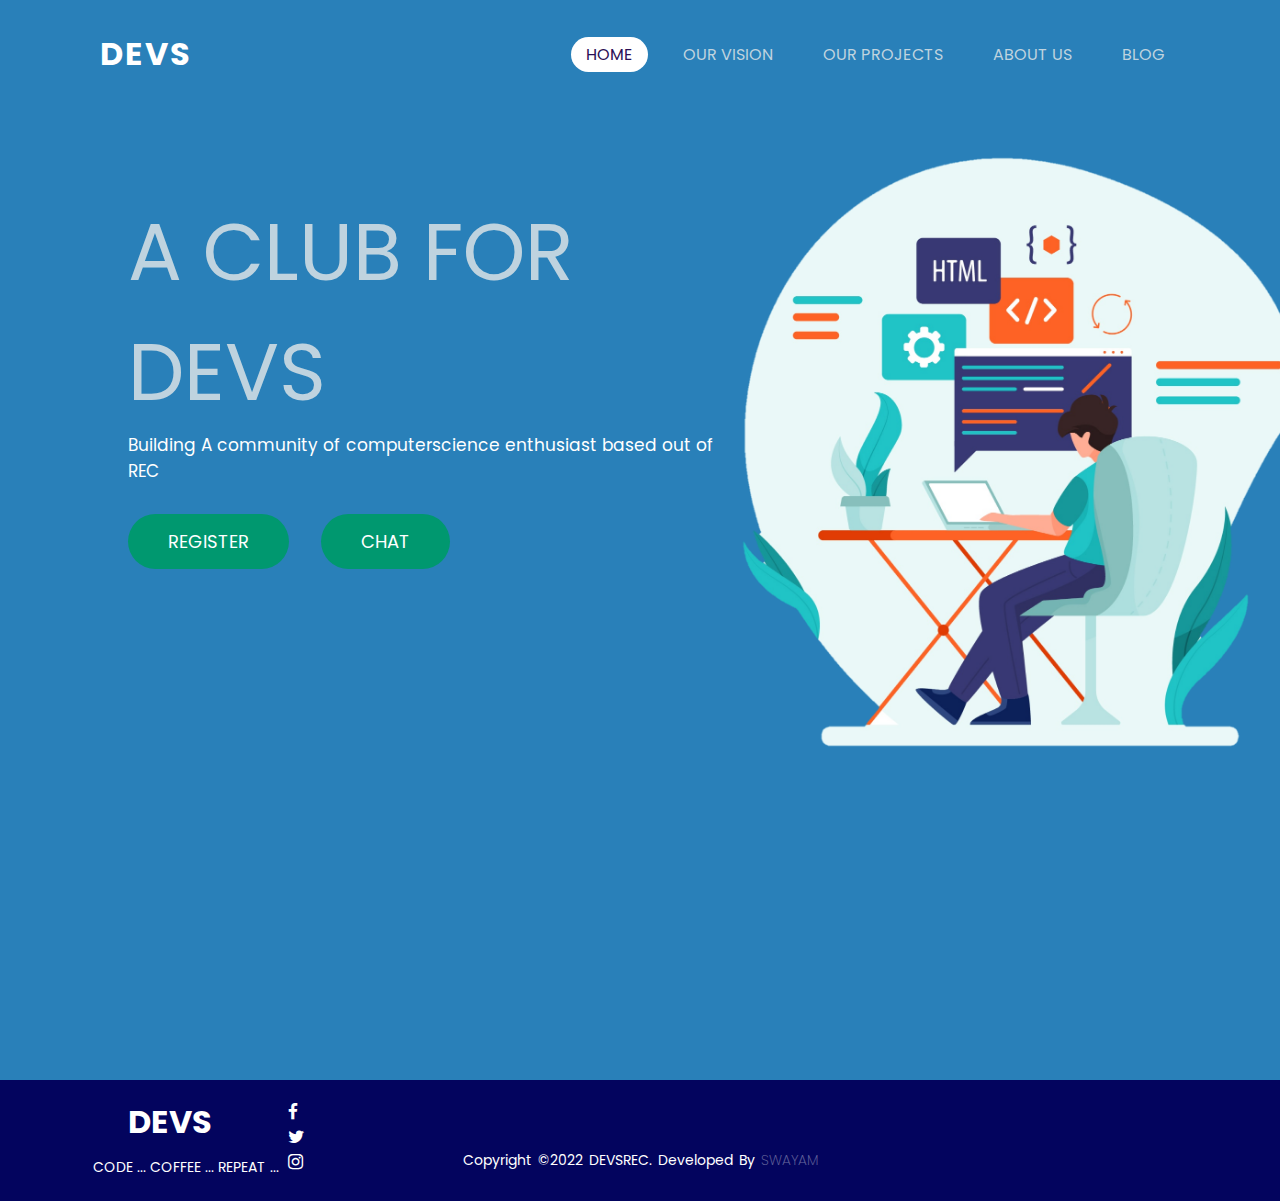
<file: index.html>
<!DOCTYPE html>
<html>
     <head>
         <title>DEVS REC</title>
      <link rel="stylesheet" type="text/css" href="style.css">
      <link rel="stylesheet" href="https://stackpath.bootstrapcdn.com/font-awesome/4.7.0/css/font-awesome.min.css">
     </head>

     <body>
            <header>
                <a href="#" class="logo">DEVS</a> 
                <ul>
                    <li><a href ="index.html" class="active">HOME</a></li>
                    <li><a href ="visionpage.html">OUR VISION</a></li>
                    <li><a href ="PROJECT.html">OUR PROJECTS</a></li>
                    <li><a href ="aboutus.html">ABOUT US</a></li>
                    <li><a href ="blog.html">BLOG</a></li>
                </ul>
            </header>
            <img src="home1.png" class="img">
            <div class="text-container">
                <h1>A CLUB FOR DEVS</h1>
                <p>Building A community of computerscience enthusiast based out of REC  </p>
                <a href="https://my.forms.app/form/628e410cbd94a175bb700c93">REGISTER</a>
                <a href="https://devschat-c2d01.web.app/" target="_blank" class="ch">CHAT</a>

            </div>
            <footer>
                <div class="footer-content">
                    
                    <h1>DEVS</h1>
                    <p>CODE ... COFFEE ... REPEAT ...</p>
                    <ul class="socials">
                        <li><a href="https://www.facebook.com/Devsrec-103148275767443" target="_blank"><i class="fa fa-facebook"></i></a></li>
                        <li><a href="https://twitter.com/DevsRec" target="_blank"><i class="fa fa-twitter"></i></a></li>
                        <li><a href="https://www.instagram.com/recdevs/" target="_blank"><i class="fa fa-instagram"></i></a></li>
                        
                    </ul>
                </div>
                <div class="footer-bottom">
                    <p>copyright &copy;2022 DEVSREC. developed by <span>swayam</span></p>
                </div>
            </footer>
            
     </body>
</html>
</file>
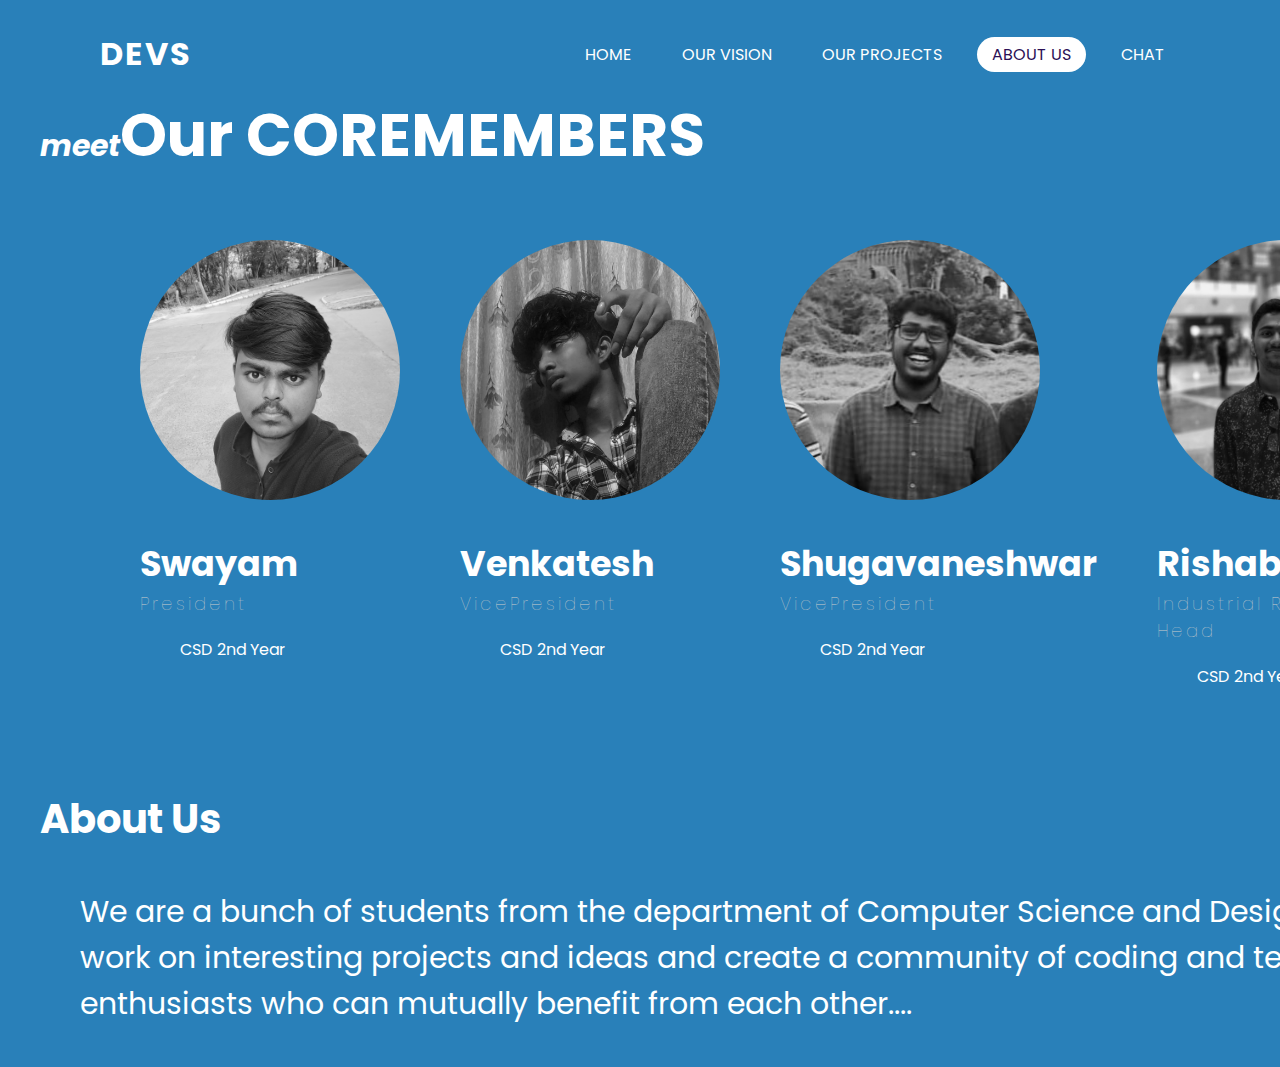
<file: aboutus.html>
<!DOCTYPE html>
<html lang="en">

<head>
  <meta charset="UTF-8">
  <meta name="viewport" content="width=device-width, initial-scale=1.0">
  <title>AboutUs</title>

  <link rel="stylesheet" href="aboutus.css">
</head>

<body>
    <header>
        <a href="#" class="logo">DEVS</a>
        <ul>
            <li><a href ="index.html">HOME</a></li>
            <li><a href ="visionpage.html">OUR VISION</a></li>
            <li><a href ="PROJECT.html">OUR PROJECTS</a></li>
            <li><a href ="aboutus.html" class="active">ABOUT US</a></li>
            <li><a href ="chat.html">CHAT</a></li>
        </ul>
    </header>
  <div class="container">
    <h1 class="heading"><span>meet</span>Our COREMEMBERS</h1>

    <div class="profiles">
      <div class="profile">
        <img src="Core1.jpg" class="profile-img">

        <h3 class="user-name">Swayam</h3>
        <h5>President</h5>
        <p>CSD 2nd Year</p>
      </div>
      <div class="profile">
        <img src="core2.jpg" class="profile-img">

        <h3 class="user-name">Venkatesh</h3>
        <h5>VicePresident</h5>
        <p>CSD 2nd Year</p>
      </div>
      <div class="profile">
        <img src="core4.jpg" class="profile-img">

        <h3 class="user-name">Shugavaneshwar</h3>
        <h5>VicePresident</h5>
        <p>CSD 2nd Year</p>
      </div>
      <div class="profile">
        <img src="core3.jpg" class="profile-img">

        <h3 class="user-name">Rishabh</h3>
        <h5>Industrial Relation Head</h5>
        <p>CSD 2nd Year</p>
      </div>
    </div>
      <div>
          <h1>About Us</h1>
          <p> We are a bunch of students from the department of Computer Science and Design eager to work on interesting projects and ideas and create a community of coding and tech enthusiasts who can mutually benefit from each other....

          </p>
      </div>
  </div>
</body>

</html>
</file>
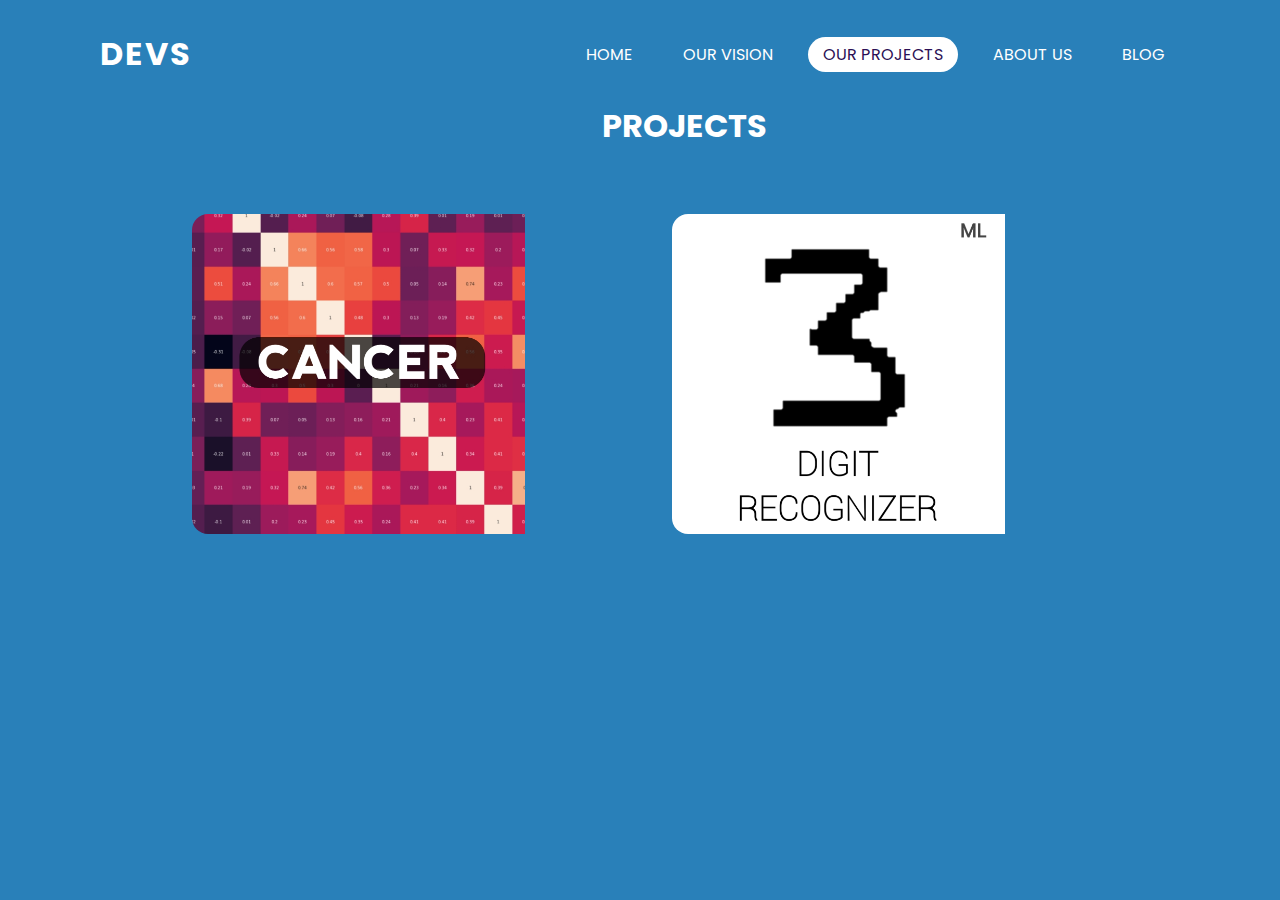
<file: aimlpro.html>
<!DOCTYPE html>
<html>
     <head>
         <title>AI/MLProjects</title>
         <link rel="stylesheet" type="text/css" href="aimlpro.css">
     </head>

     <body>
        <header>
            <a href="#" class="logo">DEVS</a>
            <ul>
                <li><a href ="index.html">HOME</a></li>
                <li><a href ="visionpage.html">OUR VISION</a></li>
                <li><a href ="PROJECT.html" class="active">OUR PROJECTS</a></li>
                <li><a href ="aboutus.html">ABOUT US</a></li>
                <li><a href ="blog.html">BLOG</a></li>
            </ul>
        </header>
        <section class="portfolio" id="portfolio">

            <h1 class="heading"> PROJECTS </h1>
            
            
            <div class="box-container">
            
                      <div class="box">
                        <a href="cancer.html"> <img src="cancer1.jpg" alt=""></a>
                      </div>
                      <div class="box">
                        <a href="digit.html"> <img src="digit.jpg" alt=""></a>
                      </div>
            </div>
            
            </section>            

            
     </body>
</html>
</file>
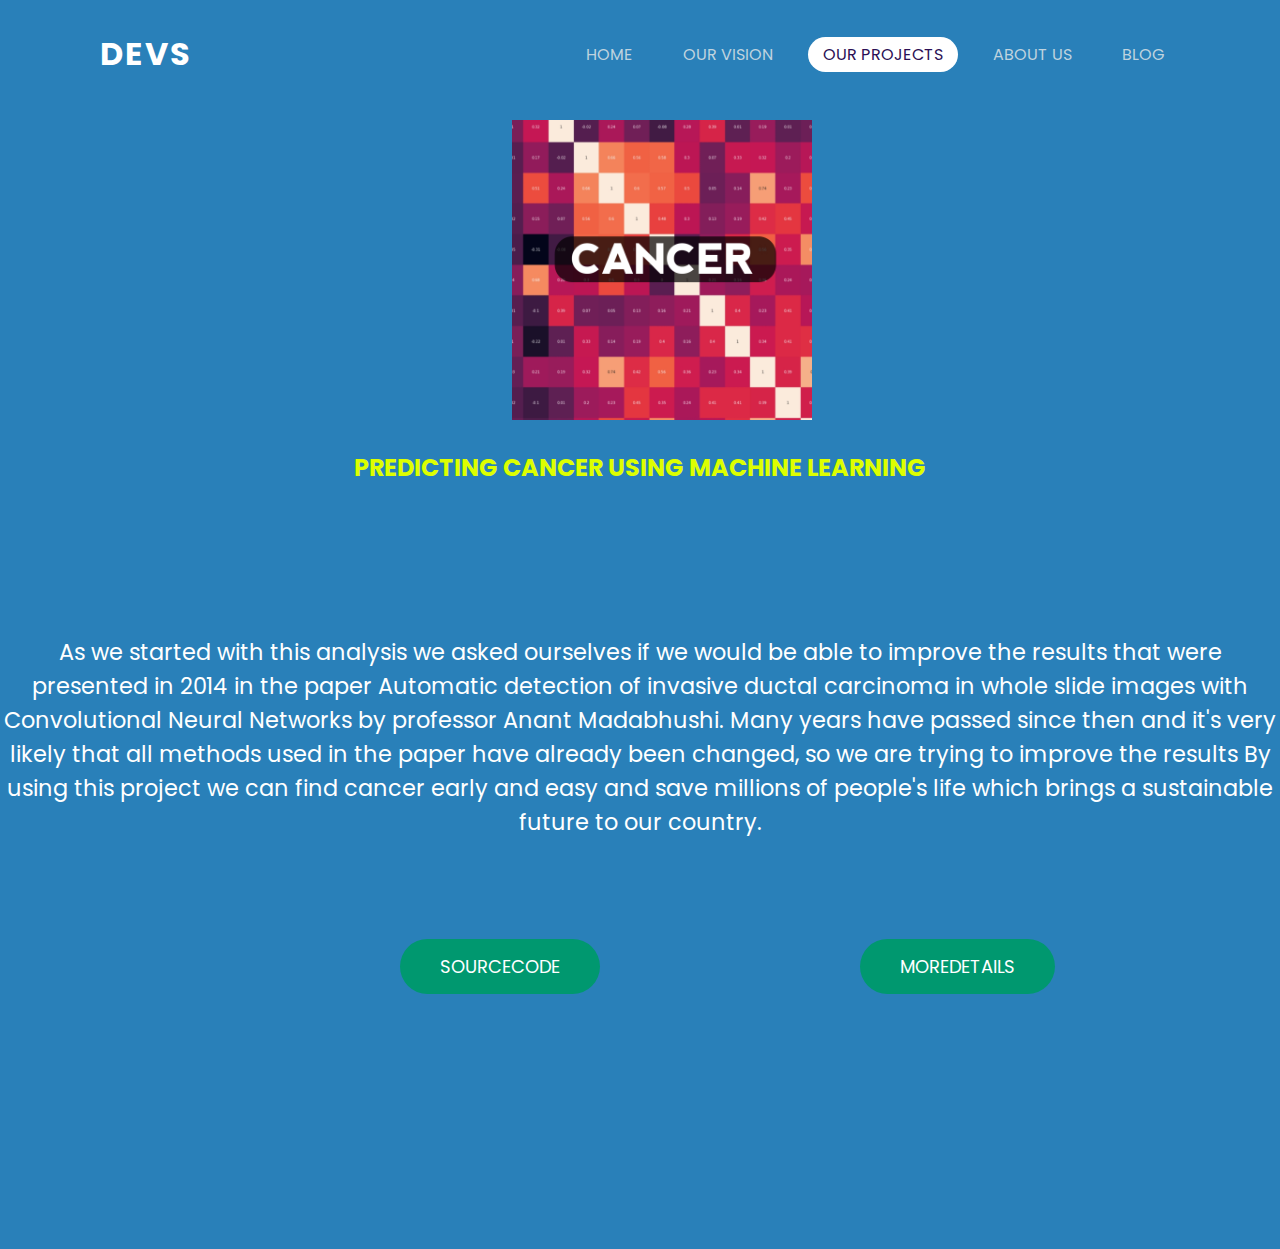
<file: cancer.html>
<!DOCTYPE html>
<html lang="en">

<head>
  <meta charset="UTF-8">
  <meta name="viewport" content="width=device-width, initial-scale=1.0">
  <title>CancerMLProject</title>

  <link rel="stylesheet" href="cancer.css">
</head>

<body>
    <header>
        <a href="#" class="logo">DEVS</a>
        <ul>
            <li><a href ="index.html">HOME</a></li>
            <li><a href ="visionpage.html">OUR VISION</a></li>
            <li><a href ="PROJECT.html" class="active">OUR PROJECTS</a></li>
            <li><a href ="aboutus.html">ABOUT US</a></li>
            <li><a href ="blog.html">BLOG</a></li>
        </ul>
    </header>
    <section class="aboutsection" id="about">
        <h2 class="section-title"></h2>

        <div class="about__container bd-grid">
            <div class="about__img">
                <img src="cancer1.jpg" alt="">
            </div>
            
            <div>
                <h2 class="about__subtitle">PREDICTING CANCER USING MACHINE LEARNING</h2>
                <p class="about__text">As we started with this analysis we asked ourselves if we would be able to improve the results that were presented in 2014 in the paper Automatic detection of invasive ductal carcinoma in whole slide images with Convolutional Neural Networks by professor Anant Madabhushi. Many years have passed since then and it's very likely that all methods used in the paper have already been changed, so we are trying to improve the results
                    By using this project we can find cancer early and easy and save millions of people's life which brings a sustainable future to our country.</p>       
            </div>
            <div class="code">
                <a href="https://www.kaggle.com/code/shugavaneshwar/predicting-cancer-logistic-regression" target="_blank">SOURCECODE</a>   
            </div> 
            <div class="code1">
                <a href="CANCEML.docx" download="CancerMLProject"> MOREDETAILS</a>   
            </div>                                          
        </div>
    </section>
</file>
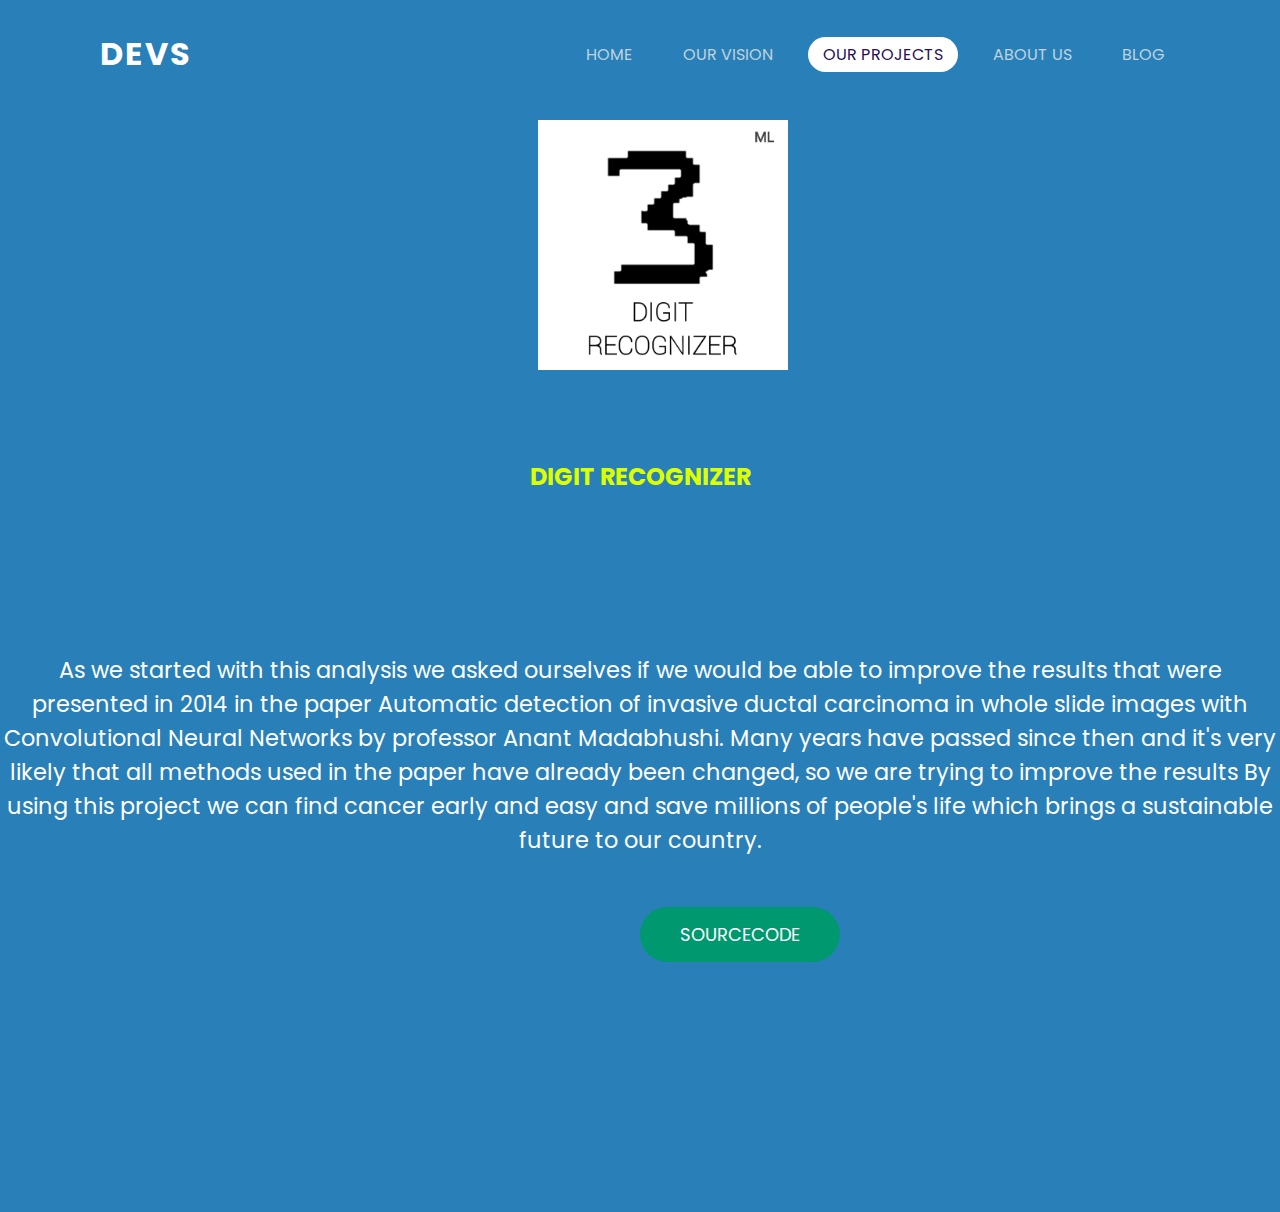
<file: digit.html>
<!DOCTYPE html>
<html lang="en">

<head>
  <meta charset="UTF-8">
  <meta name="viewport" content="width=device-width, initial-scale=1.0">
  <title>DigitRecognizerMLProject</title>

  <link rel="stylesheet" href="digit.css">
</head>

<body>
    <header>
        <a href="#" class="logo">DEVS</a>
        <ul>
            <li><a href ="index.html">HOME</a></li>
            <li><a href ="visionpage.html">OUR VISION</a></li>
            <li><a href ="PROJECT.html" class="active">OUR PROJECTS</a></li>
            <li><a href ="aboutus.html">ABOUT US</a></li>
            <li><a href ="blog.html">BLOG</a></li>
        </ul>
    </header>
    <section class="aboutsection" id="about">
        <h2 class="section-title"></h2>

        <div class="about__container bd-grid">
            <div class="about__img">
                <img src="digit.jpg" alt="">
            </div>
            
            <div>
                <h2 class="about__subtitle">DIGIT RECOGNIZER</h2>
                <p class="about__text">As we started with this analysis we asked ourselves if we would be able to improve the results that were presented in 2014 in the paper Automatic detection of invasive ductal carcinoma in whole slide images with Convolutional Neural Networks by professor Anant Madabhushi. Many years have passed since then and it's very likely that all methods used in the paper have already been changed, so we are trying to improve the results
                    By using this project we can find cancer early and easy and save millions of people's life which brings a sustainable future to our country.</p>       
            </div>
            <div class="code">
                <a href="https://www.kaggle.com/code/shugavaneshwar/digit-rego-ga" target="_blank">SOURCECODE</a>   
            </div> 
                                            
        </div>
    </section>
</file>
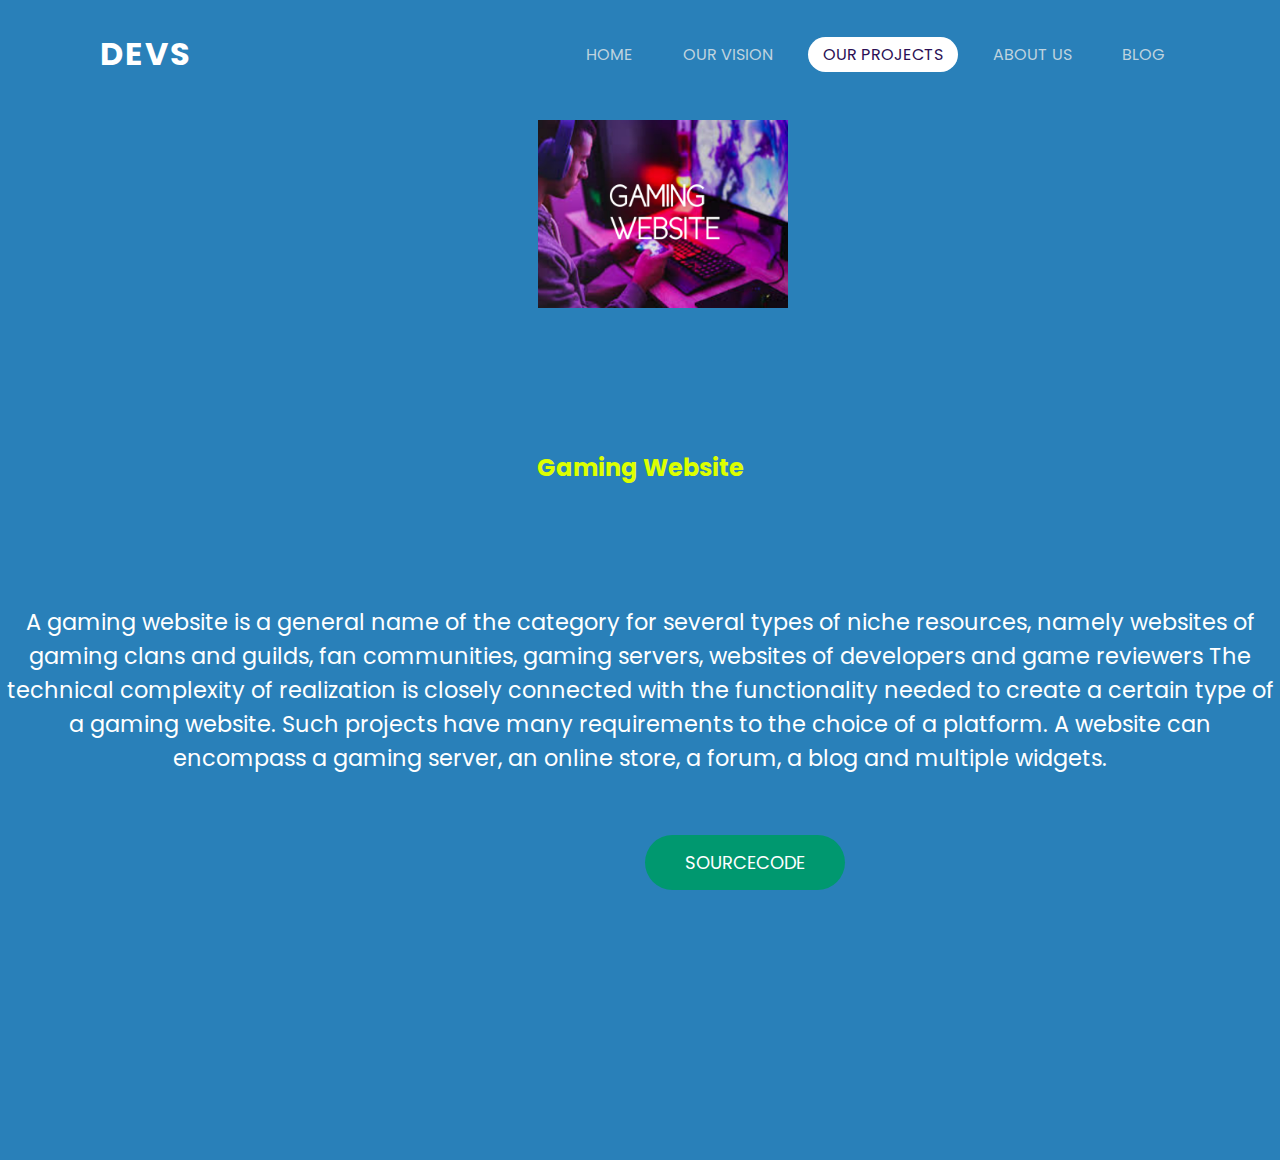
<file: homepage.html>
<!DOCTYPE html>
<html lang="en">

<head>
  <meta charset="UTF-8">
  <meta name="viewport" content="width=device-width, initial-scale=1.0">
  <title>Game Website</title>

  <link rel="stylesheet" href="homepage.css">
</head>

<body>
    <header>
        <a href="#" class="logo">DEVS</a>
        <ul>
            <li><a href ="index.html">HOME</a></li>
            <li><a href ="visionpage.html">OUR VISION</a></li>
            <li><a href ="PROJECT.html" class="active">OUR PROJECTS</a></li>
            <li><a href ="aboutus.html">ABOUT US</a></li>
            <li><a href ="blog.html">BLOG</a></li>
        </ul>
    </header>
    <section class="aboutsection" id="about">
        <h2 class="section-title"></h2>

        <div class="about__container bd-grid">
            <div class="about__img">
                <img src="homepagecover.jpg" alt="">
            </div>
            
            <div>
                <h2 class="about__subtitle">Gaming Website</h2>
                <p class="about__text">A gaming website is a general name of the category for several types of niche resources, namely websites of gaming clans and guilds,
                     fan communities, gaming servers, websites of developers and game reviewers The technical complexity of realization is closely connected with the functionality needed to create a certain type of a gaming website. Such projects have many requirements to the choice of a platform. A website can encompass a gaming server, an online store, a forum, a blog and multiple widgets.</p>       
            </div> 
            <div class="code">
                <a href="https://github.com/swayammedia/tbotz/tree/gh-pages/home" target="_blank">SOURCECODE</a>   
            </div> 
                                
        </div>
    </section>
</file>
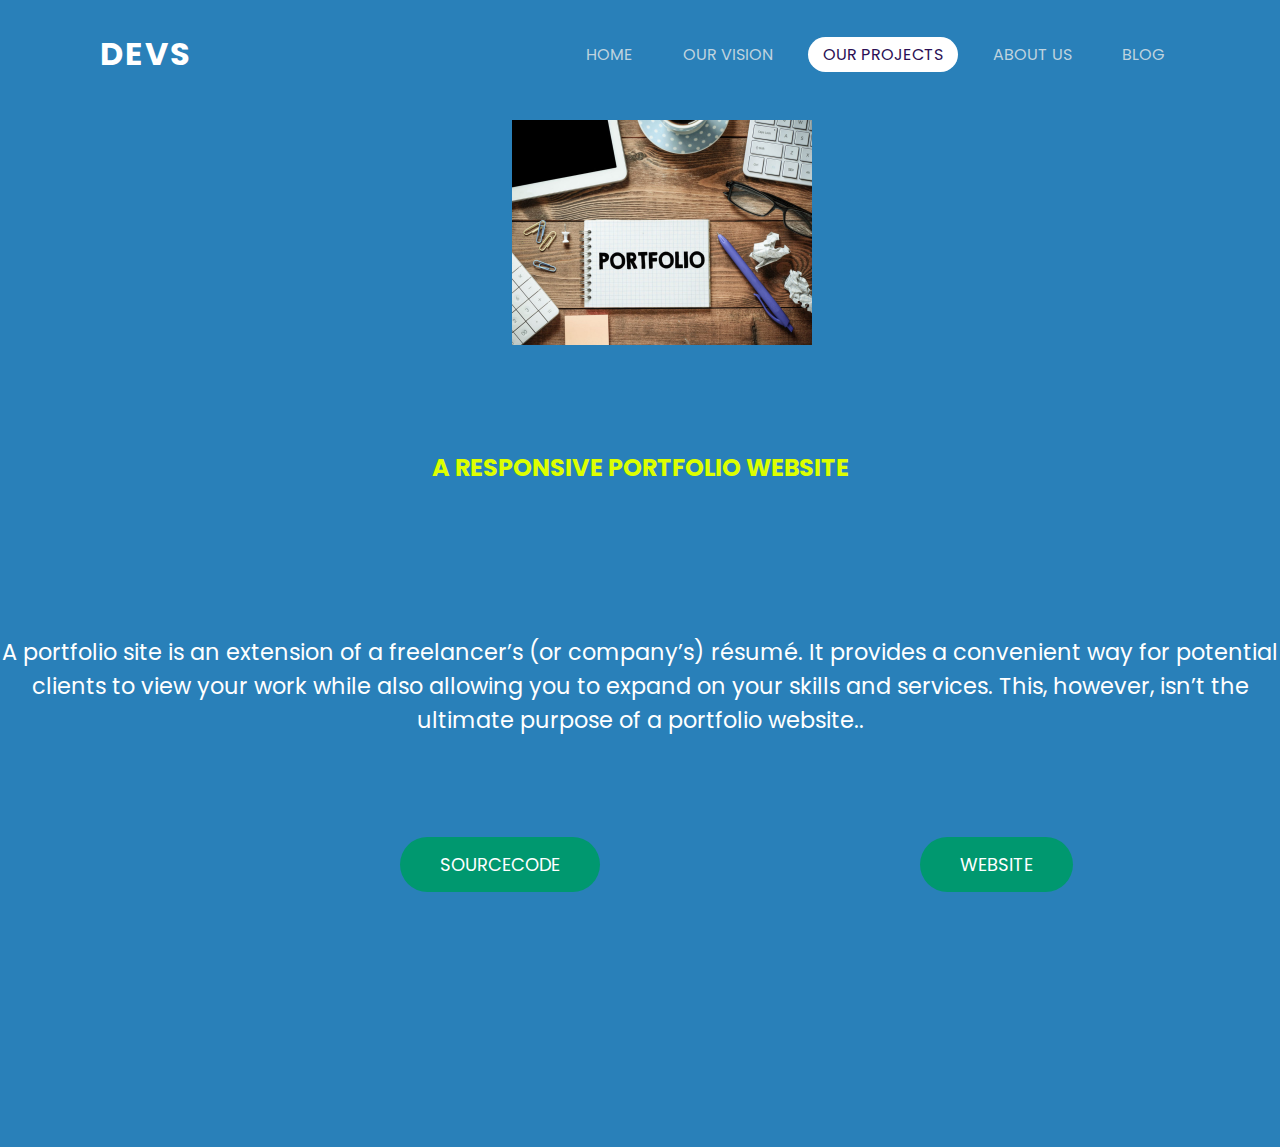
<file: portfolio.html>
<head>
    <meta charset="UTF-8">
    <meta name="viewport" content="width=device-width, initial-scale=1.0">
    <title>CancerMLProject</title>
  
    <link rel="stylesheet" href="portfolio.css">
  </head>
  
  <body>
      <header>
          <a href="#" class="logo">DEVS</a>
          <ul>
              <li><a href ="index.html">HOME</a></li>
              <li><a href ="visionpage.html">OUR VISION</a></li>
              <li><a href ="PROJECT.html" class="active">OUR PROJECTS</a></li>
              <li><a href ="aboutus.html">ABOUT US</a></li>
              <li><a href ="blog.html">BLOG</a></li>
          </ul>
      </header>
      <section class="aboutsection" id="about">
          <h2 class="section-title"></h2>
  
          <div class="about__container bd-grid">
              <div class="about__img">
                  <img src="portfoliocover.jpg" alt=""> 
              </div>
              
              
              <div>
                  <h2 class="about__subtitle">A RESPONSIVE PORTFOLIO WEBSITE</h2>
                  <p class="about__text">A portfolio site is an extension of a freelancer’s (or company’s) résumé. 
                      It provides a convenient way for potential clients to view your work while also allowing you to expand on your skills and services. This, however, isn’t the ultimate purpose of a portfolio website..</p>       
              </div>
              <div class="code">
                  <a href="https://github.com/swayammedia/PORTFOLIOWEB/tree/gh-pages/site" target="_blank">SOURCECODE</a>   
              </div> 
              <div class="cod">
                <a href="https://swayammedia.github.io/PORTFOLIOWEB/site/" target="_blank">WEBSITE</a>   
            </div> 

          </div>
      </section>
</file>
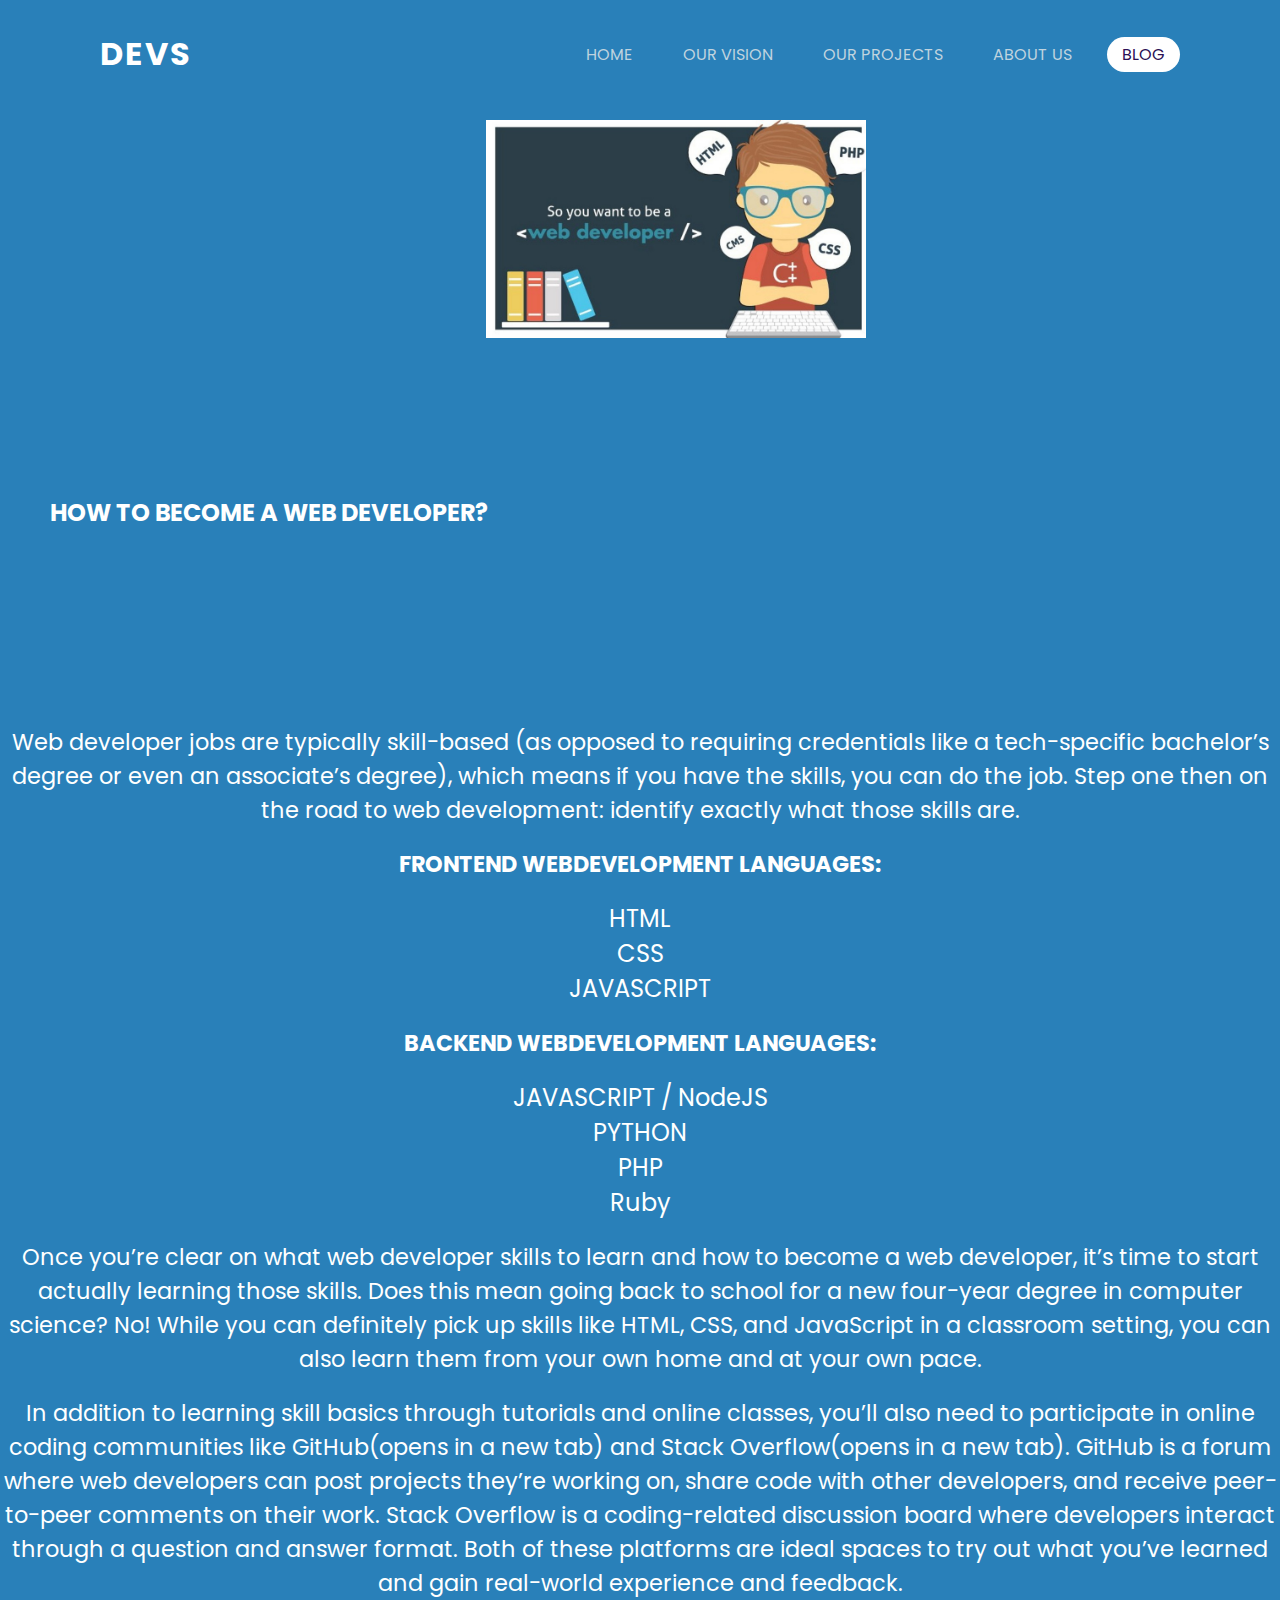
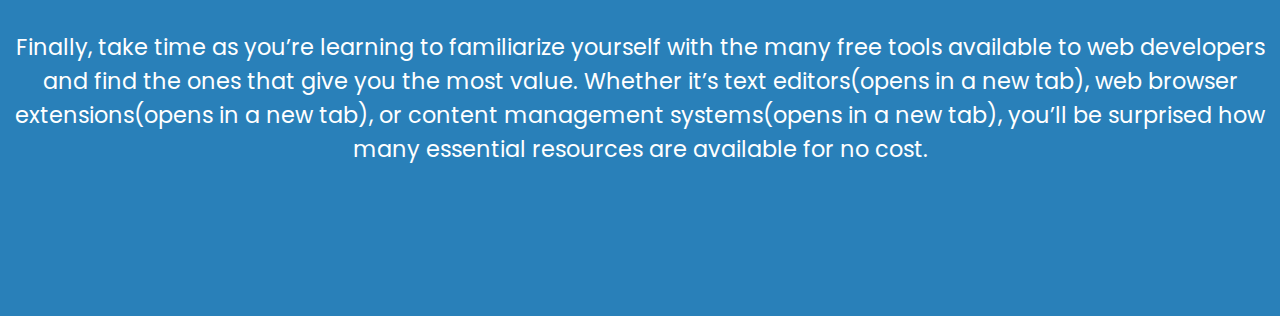
<file: post1.html>
<!DOCTYPE html>
<html lang="en">

<head>
  <meta charset="UTF-8">
  <meta name="viewport" content="width=device-width, initial-scale=1.0">
  <title>GAME DEVELOPER?</title>

  <link rel="stylesheet" href="post1.css">
</head>

<body>
    <header>
        <a href="#" class="logo">DEVS</a>
        <ul>
            <li><a href ="index.html">HOME</a></li>
            <li><a href ="visionpage.html">OUR VISION</a></li>
            <li><a href ="PROJECT.html"> OUR PROJECTS</a></li>
            <li><a href ="aboutus.html">ABOUT US</a></li>
            <li><a href ="blog.html" class="active">BLOG</a></li>
        </ul>
    </header>
    <section class="aboutsection" id="about">
        <h2 class="section-title"></h2>

        <div class="about__container bd-grid">
            <div class="about__img">
                <img src="post.jpg" alt="">
            </div>
            
            <div>
                <h2 class="about__subtitle">HOW TO BECOME A WEB DEVELOPER?</h2>
                <p class="about__text"> Web developer jobs are typically skill-based (as opposed to requiring credentials like a tech-specific bachelor’s degree or even an associate’s degree), which means if you have the skills, you can do the job. Step one then on the road to web development: identify exactly what those skills are.
                </p>
                <h3>FRONTEND WEBDEVELOPMENT LANGUAGES:</h3>
                <ul class="about_ul"> 
                    <li>HTML</li>
                    <li>CSS</li>
                    <li>JAVASCRIPT</li>
                </ul> 
                <h3 class="h31">BACKEND WEBDEVELOPMENT LANGUAGES:</h3>
                <ul class="about_ul1"> 
                    <li>JAVASCRIPT / NodeJS
                    </li>
                    <li>PYTHON</li>
                    <li>PHP</li>
                    <li>Ruby</li>
                </ul> 
                <p class="p1">Once you’re clear on what web developer skills to learn and how to become a web developer, it’s time to start actually learning those skills. Does this mean going back to school for a new four-year degree in computer science? No! While you can definitely pick up skills like HTML, CSS, and JavaScript in a classroom setting, you can also learn them from your own home and at your own pace.</p>
                <p class="p2">In addition to learning skill basics through tutorials and online classes, you’ll also need to participate in online coding communities like GitHub(opens in a new tab) and Stack Overflow(opens in a new tab). GitHub is a forum where web developers can post projects they’re working on, share code with other developers, and receive peer-to-peer comments on their work. Stack Overflow is a coding-related discussion board where developers interact through a question and answer format. Both of these platforms are ideal spaces to try out what you’ve learned and gain real-world experience and feedback.</p>  
                <p class="p3">Finally, take time as you’re learning to familiarize yourself with the many free tools available to web developers and find the ones that give you the most value. Whether it’s text editors(opens in a new tab), web browser extensions(opens in a new tab), or content management systems(opens in a new tab), you’ll be surprised how many essential resources are available for no cost.</p>  
            </div>
                                                   
        </div>
    </section>
</file>
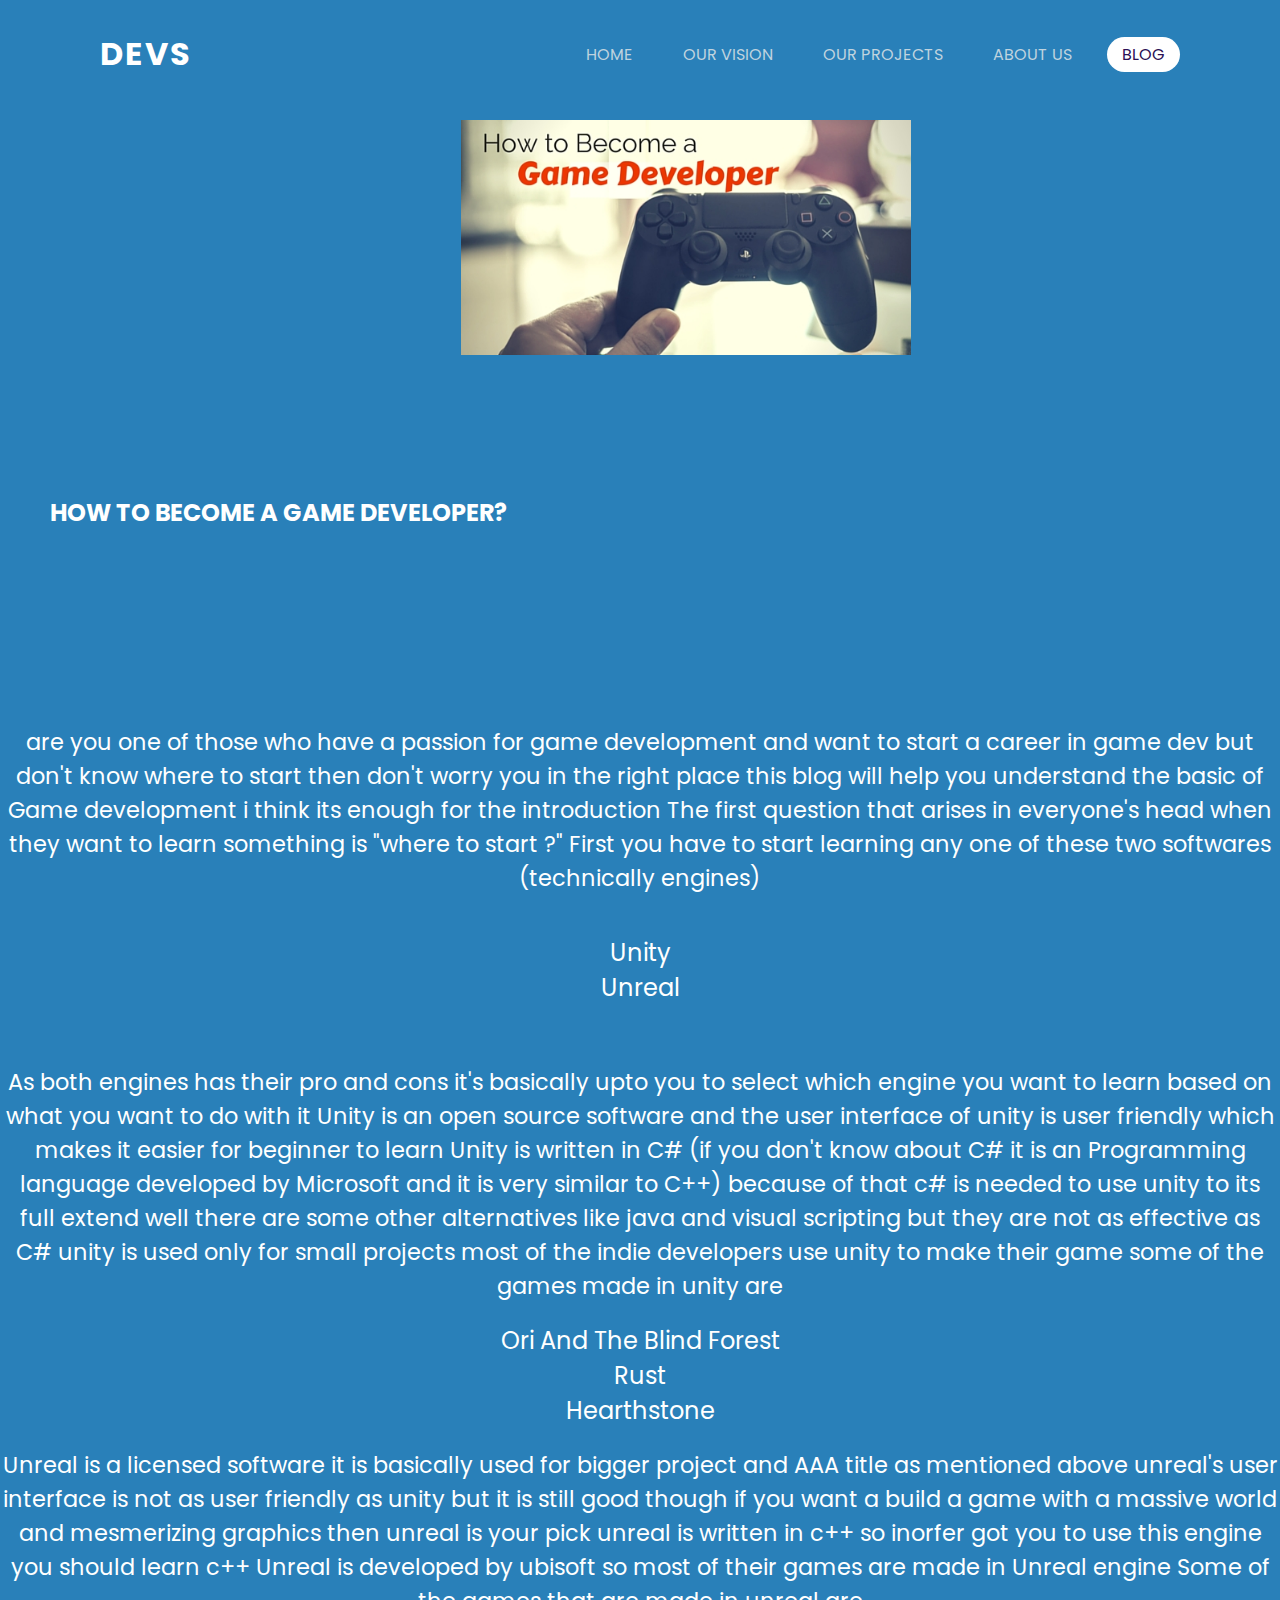
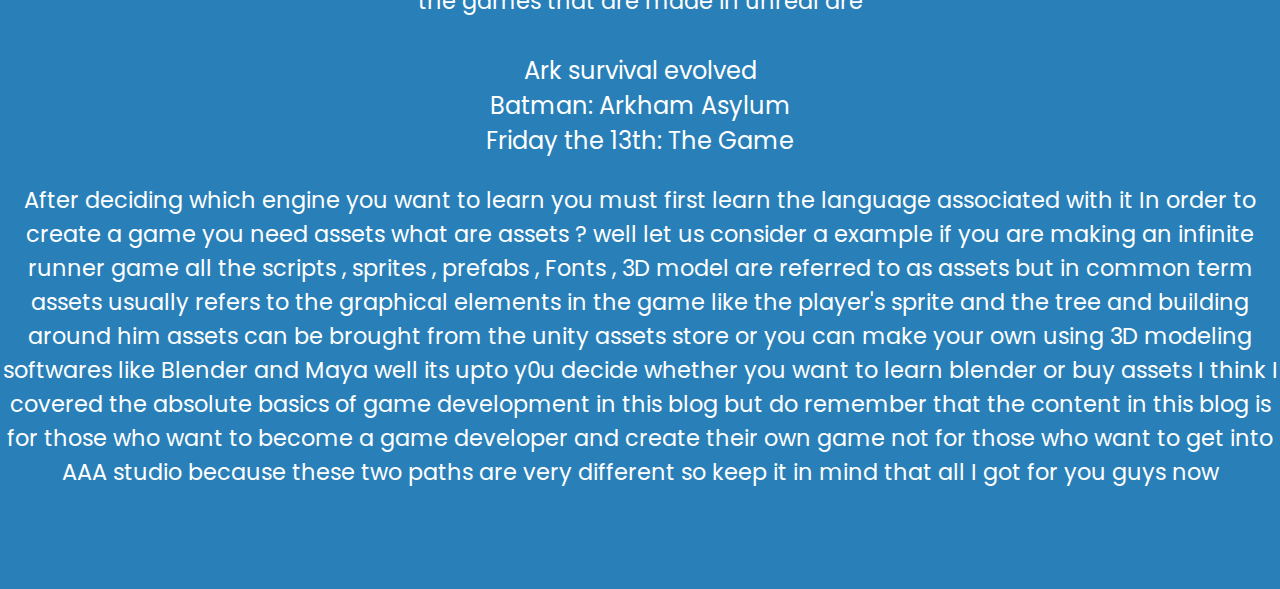
<file: post2.html>
<!DOCTYPE html>
<html lang="en">

<head>
  <meta charset="UTF-8">
  <meta name="viewport" content="width=device-width, initial-scale=1.0">
  <title>GAME DEVELOPER?</title>

  <link rel="stylesheet" href="post2.css">
</head>

<body>
    <header>
        <a href="#" class="logo">DEVS</a>
        <ul>
            <li><a href ="index.html">HOME</a></li>
            <li><a href ="visionpage.html">OUR VISION</a></li>
            <li><a href ="PROJECT.html"> OUR PROJECTS</a></li>
            <li><a href ="aboutus.html">ABOUT US</a></li>
            <li><a href ="blog.html" class="active">BLOG</a></li>
        </ul>
    </header>
    <section class="aboutsection" id="about">
        <h2 class="section-title"></h2>

        <div class="about__container bd-grid">
            <div class="about__img">
                <img src="post2.jpg" alt="">
            </div>
            
            <div>
                <h2 class="about__subtitle">HOW TO BECOME A GAME DEVELOPER?</h2>
                <p class="about__text">are you one of those who have a passion for game development and want to start a career in game dev but don't know where to start then don't worry you in the right place this blog will
                    help you understand the basic of Game development i think its enough for the introduction
                    
                    The first question that arises in everyone's head when they want to learn something is "where to start ?"
                    
                    First you have to start learning any one of these two softwares (technically engines)</p>
                    <ul class="about_ul"> 
                        <li>Unity</li>
                        <li>Unreal</li>
                    </ul> 
                    
                    
                   <p class="p1"> As both engines has their pro and cons it's basically upto you to select which engine you want to learn based on what you want to do with it
                    
                    Unity is an open source software and the user interface of unity is user friendly which makes it easier for beginner to learn Unity is written in C# (if you don't know about C# it is an Programming language
                    developed by Microsoft and it is very similar to C++) because of that c# is needed to use unity to its full extend well there are some other alternatives like java and visual scripting but they are not as
                    effective as C# unity is used only for small projects most of the indie developers use unity to make their game some of the games made in unity are
                    </p>
                    <ul class="about_ul1"> 
                        <li>Ori And The Blind Forest</li>
                        <li>Rust</li>
                        <li>Hearthstone</li>
                    </ul> 
            
                    
                   <p class="p2"> Unreal is a licensed software it is basically used for bigger project and AAA title as mentioned above unreal's user interface is not as user friendly as unity but it is still good though
                    if you want a build a game with a massive world and mesmerizing graphics then unreal is your pick unreal is written in c++ so inorfer got you to use this engine you should learn c++ Unreal is developed
                    by ubisoft so most of their games are made in Unreal engine Some of the games that are made in unreal are</p>
                    <ul class="about_ul2"> 
                        <li>Ark survival evolved</li>
                        <li>Batman: Arkham Asylum</li>
                        <li>Friday the 13th: The Game</li>
                    </ul> 
                    <p class="p3">
                    After deciding which engine you want to learn you must first learn the language associated with it
                    
                    In order to create a game you need assets
                    what are assets ?
                    
                    well let us consider a example if you are making an infinite runner game all the scripts , sprites , prefabs , Fonts , 3D model are referred to as assets
                    but in common term assets usually refers to the graphical elements in the game like the player's sprite and the tree and building around him
                    assets can be brought from the unity assets store or you can make your own using 3D modeling softwares like Blender and Maya well its upto y0u decide whether you want to learn blender or buy assets
                    
                    I think I covered the absolute basics of game development in this blog but do remember that the content in this blog is for those who want to become a game developer and create their own game not
                    for those who want to get into  AAA studio because these two paths are very different so keep it in mind that all I got for you guys now  
                    </p>       
            </div>
                                                   
        </div>
    </section>
</file>
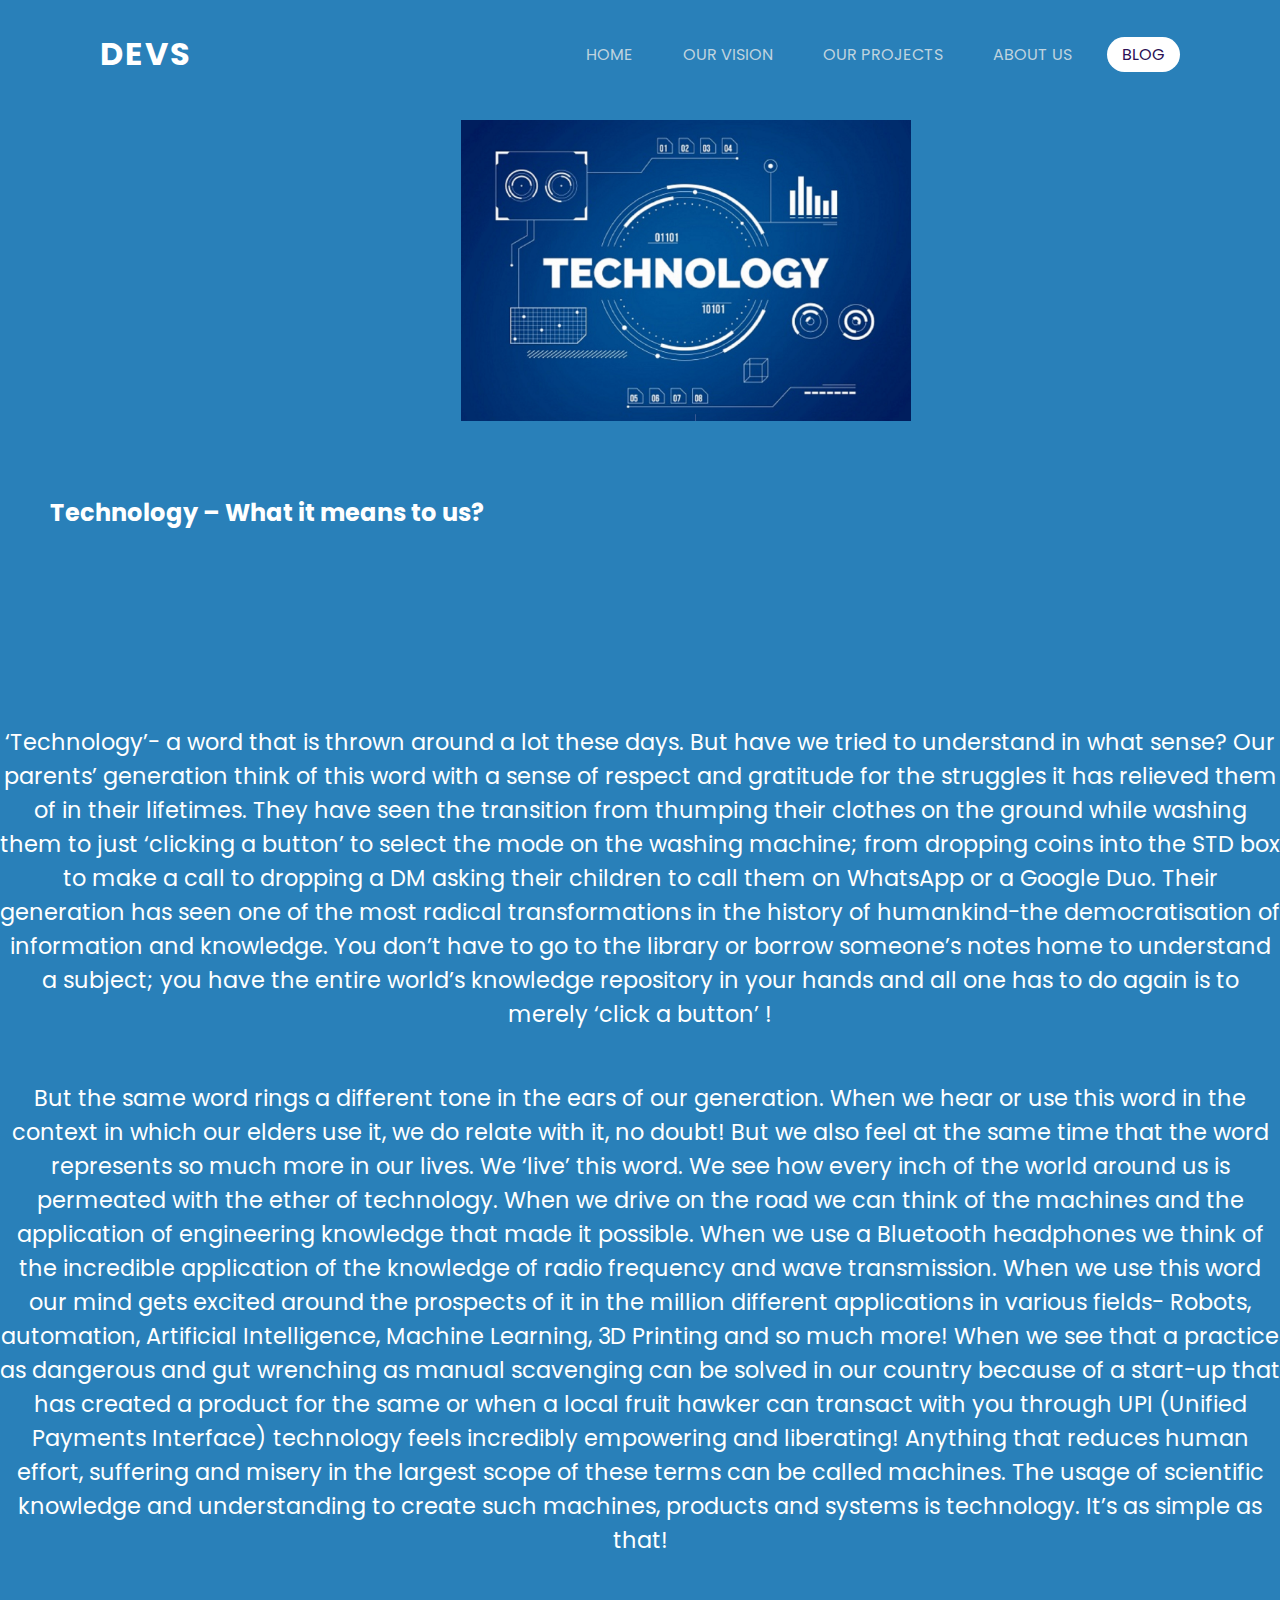
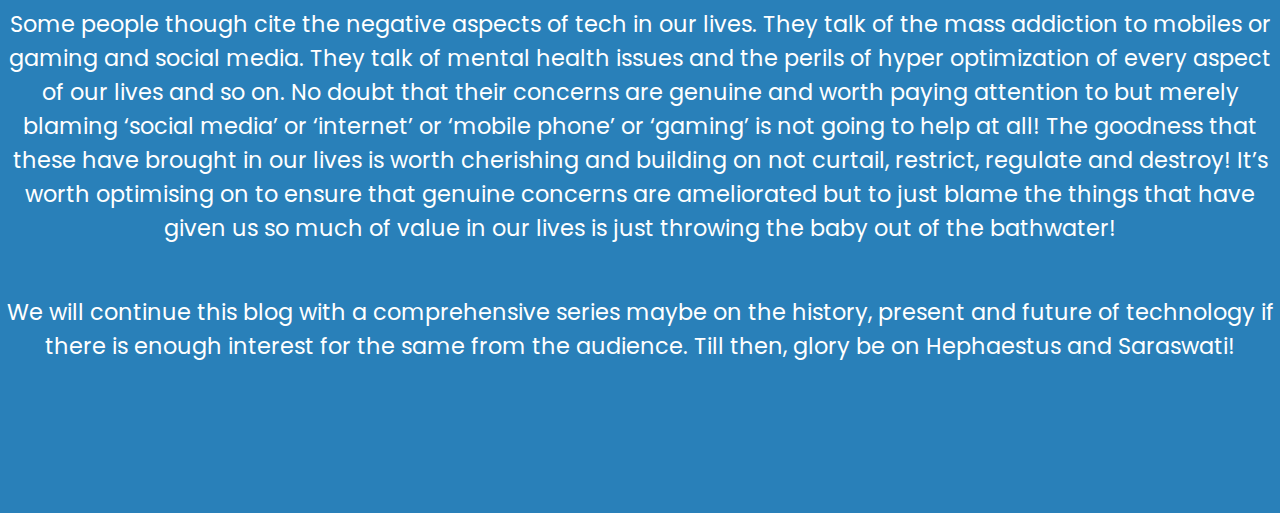
<file: post3.html>
<!DOCTYPE html>
<html lang="en">

<head>
  <meta charset="UTF-8">
  <meta name="viewport" content="width=device-width, initial-scale=1.0">
  <title>TECHNOLOGY?</title>

  <link rel="stylesheet" href="post3.css">
</head>

<body>
    <header>
        <a href="#" class="logo">DEVS</a>
        <ul>
            <li><a href ="index.html">HOME</a></li>
            <li><a href ="visionpage.html">OUR VISION</a></li>
            <li><a href ="PROJECT.html"> OUR PROJECTS</a></li>
            <li><a href ="aboutus.html">ABOUT US</a></li>
            <li><a href ="blog.html" class="active">BLOG</a></li>
        </ul>
    </header>
    <section class="aboutsection" id="about">
        <h2 class="section-title"></h2>

        <div class="about__container bd-grid">
            <div class="about__img">
                <img src="tech.jpg" alt="">
            </div>
            
            <div>
                <h2 class="about__subtitle">Technology – What it means to us?</h2>
                <p class="about__text">‘Technology’- a word that is thrown around a lot these days. But have we tried to understand in what sense? Our parents’ generation think of this word with a sense of respect and gratitude for the struggles it has relieved them of in their lifetimes. They have seen the transition from thumping their clothes on the ground while washing them to just
                     ‘clicking a button’ to select the mode on the washing machine; from dropping coins into the STD box to make a call to dropping a DM asking their children to call them on WhatsApp or a Google Duo. Their generation has seen one of the most radical transformations in the history of humankind-the democratisation of information and knowledge. You don’t have to go to the library or borrow someone’s notes home to understand a subject; you have the entire world’s knowledge repository in your hands and 
                     all one has to do again is to merely ‘click a button’ ! </p>     
                <p class="p1">But the same word rings a different tone in the ears of our generation. When we hear or use this word in the context in which our elders use it, we do relate with it, no doubt! But we also feel at the same time that the word represents so much more in our lives. We ‘live’ this word. We see how every inch of the world around us is permeated with the ether of technology. When we drive on the road we can think of the machines and the application of engineering knowledge that made it possible. When we use a Bluetooth headphones we think of the incredible application of the knowledge of radio frequency and wave transmission. When we use this word our mind gets excited around the prospects of it in the million different applications in various fields- Robots, automation, Artificial Intelligence, Machine Learning, 3D Printing and so much more! When we see that a practice as dangerous and gut wrenching as manual scavenging can be solved in our country because of a start-up that has created a product for the same or when a local fruit hawker can transact with you through UPI (Unified Payments Interface) technology feels incredibly empowering and liberating! Anything that reduces human effort, suffering and misery in the largest scope of these terms can be called machines. The usage of scientific knowledge
                     and understanding to create such machines, products and systems is technology. It’s as simple as that!</p>   
                <p class="p2">Some people though cite the negative aspects of tech in our lives. They talk of the mass addiction to mobiles or gaming and social media. They talk of mental health issues and the perils of hyper optimization of every aspect of our lives and so on. No doubt that their concerns are genuine and worth paying attention to but merely blaming ‘social media’ or ‘internet’ or ‘mobile phone’ or ‘gaming’ is not going to help at all! The goodness that these have brought in our lives is worth cherishing and building on not curtail, restrict, regulate and destroy! It’s worth optimising on to ensure that genuine concerns are ameliorated but to just blame the things that have given us so much of value in our lives is just throwing the baby out of the bathwater! </p>      
                <p class="p3">We will continue this blog with a comprehensive series maybe on the history, present and future of technology if there is enough interest for the same from the audience. Till then, glory be on Hephaestus and Saraswati!</p>   
            </div>
                                                   
        </div>
    </section>
</file>
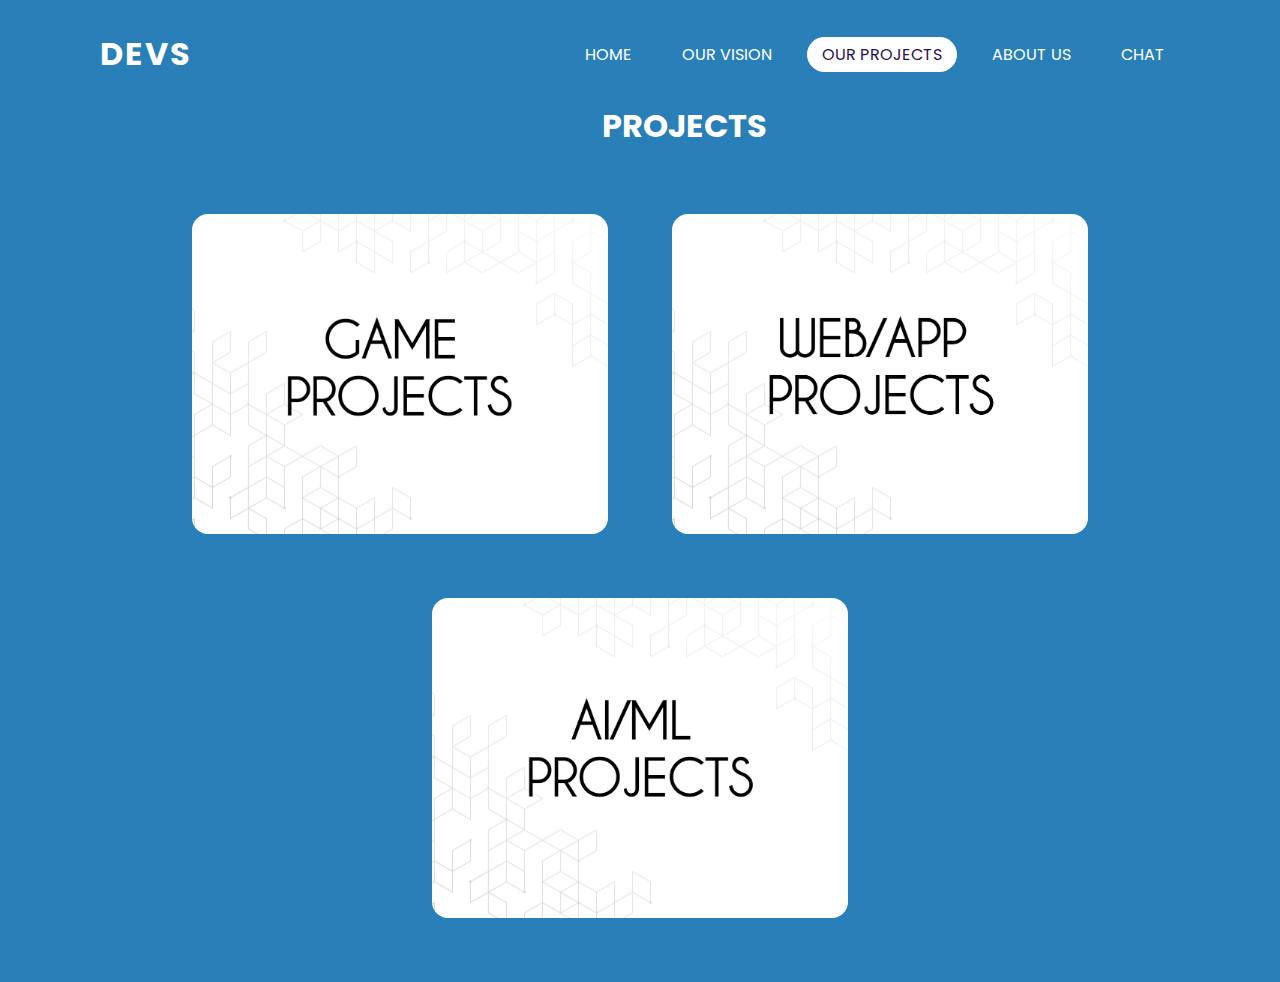
<file: PROJECT.html>
<!DOCTYPE html>
<html>
     <head>
         <title>OurProjects</title>
         <link rel="stylesheet" type="text/css" href="PROJECT.CSS">
     </head>

     <body>
        <header>
            <a href="#" class="logo">DEVS</a>
            <ul>
                <li><a href ="index.html">HOME</a></li>
                <li><a href ="visionpage.html">OUR VISION</a></li>
                <li><a href ="PROJECT.html" class="active">OUR PROJECTS</a></li>
                <li><a href ="aboutus.html">ABOUT US</a></li>
                <li><a href ="chat.html">CHAT</a></li>
            </ul>
        </header>
        <section class="portfolio" id="portfolio">

            <h1 class="heading"> PROJECTS </h1>
            
            
            <div class="box-container">
            
                      <div class="box">
                        <a href=""> <img src="gamecover.jpg" alt=""></a>
                      </div>
            
                      <div class="box">
                        <a href=""> <img src="webcover.jpg" alt=""></a>
                      </div>
            
                     <div class="box">
                      <a href="aimlpro.html"><img src="aicover.jpg" alt=""></a>
                      </div>
            
                    
            
            </div>
            
            </section>            

            
     </body>
</html>
</file>
<file: style.css>
@import url('https://fonts.googleapis.com/css?family=Poppins:300,400,500,600,700,800,900&display=swap');
*{
 margin: 0;
 padding: 0;
 box-sizing:border-box;
 font-family:'Poppins',sans-serif;
}
body{
	margin:0;
	padding:0;
	font-size:16px;
    background: #2980b9 url('https://static.tumblr.com/03fbbc566b081016810402488936fbae/pqpk3dn/MRSmlzpj3/tumblr_static_bg3.png') repeat 0 0;
	-webkit-animation: 10s linear 0s normal none infinite animate;
	-moz-animation: 10s linear 0s normal none infinite animate;
	-ms-animation: 10s linear 0s normal none infinite animate;
	-o-animation: 10s linear 0s normal none infinite animate;
	animation: 10s linear 0s normal none infinite animate;
 
}
 
@-webkit-keyframes animate {
	from {background-position:0 0;}
	to {background-position: 500px 0;}
}
 
@-moz-keyframes animate {
	from {background-position:0 0;}
	to {background-position: 500px 0;}
}
 
@-ms-keyframes animate {
	from {background-position:0 0;}
	to {background-position: 500px 0;}
}
 
@-o-keyframes animate {
	from {background-position:0 0;}
	to {background-position: 500px 0;}
}
 
@keyframes animate {
	from {background-position:0 0;}
	to {background-position: 500px 0;}
}
header
{
position:absolute;
top:0;
Left:0;
width:100%;
padding:30px 100px;
display:flex;
justify-content:space-between;
align-items:center;
}
header .logo
{
    color: #fff;
    font-weight: 700;
    text-decoration: none;
    font-size: 2em;
    text-decoration: uppercase;
    letter-spacing: 2px;
}
header ul
{
 display: flex;
 justify-content: center;
 align-items: center;

}
header ul li
{
  list-style: none;
  margin-left: 20px;
}
header ul li a
{
    text-decoration: none;
    padding: 6px 15px;
    color: #bfd3df;
    border-radius: 20px;
}
header ul li a.active,
header ul li a:hover
{
    background: #fff;
    color: #2b1055;
}
.text-container{
    max-width: 600px;
    margin-top: 15%;
    margin-left: 10%;
}
.text-container h1{
    font-size: 80px;
    font-weight: 400;
    color: #bfd3df;
}
.text-container a{
    text-decoration: none;
    background: #00986f;
    padding: 14px 40px;
    display: inline-block;
    color: #fff;
    font-size: 18px;
    margin-top: 30px;
    border-radius: 30px;
}
.text-container a.is-active,
.text-container a:hover
{
    background: #fff;
    color: #2b1055
}

.text-container .ch {
     margin-left: 2.5ch;
}


.text-container p{
    font-weight: regular;
    font-size: 17px;
    color: #fff;
}
.img {
    position: absolute;
    top: 60px;
    right: 100%;
    left: 48%;
    width: 800px;
}
footer{
    position: absolute;
    top:120%;
    bottom: 120%;
    left: 0;
    right: 0;   
    height: auto;
    width: 100vw;
    font-family: "Open Sans";
    padding-top: 40px;
    color: #fff;
    background: #03045E;
}
.footer-content{
    position: absolute;
    top: 10%;
    bottom: 0%;
    left: 10%;
    right: 0;
    background: #03045E;
    
    


}
.footer-content h1{
    
    background: #03045E;
    position: absolute;
    top: 40%;
    bottom: 210%;
    left: 0%;
    right: 100%;
    
    
    
    
}
.footer-content p{
    position: absolute;
    top: 160%;
    bottom: 210%;
    left: -3%;
    right: 80%;
    background: #03045E;
    max-width: 500px;
    margin: 10px auto;
    line-height: 28px;
    font-size: 14px;
    padding-top: 1px;
    
}
.socials{
    
    list-style: none;
    position: absolute;
    top: 0%;
    bottom: 130%;
    left: 13%;
    right: 10%;
    margin: 1rem 0 3rem 0;
}
.socials li{
    margin: 0 10px;
}
.socials a{
    text-decoration: none;
    color: #fff;
}
.socials a i{
    font-size: 1.1rem;
    transition: color .4s ease;

}
.socials a:hover i{
    color: aqua;
}

.footer-bottom{
    background: #03045E;
    width: 100vw;
    padding: 30px 0;
    text-align: center;
    
}
.footer-bottom p{
    font-size: 14px;
    word-spacing: 2px;
    text-transform: capitalize;
    

}
.footer-bottom span{
    text-transform: uppercase;
    opacity: .4;
    font-weight: 200;
    
}
</file>
<file: aboutus.css>
@import url("https://fonts.googleapis.com/css?family=Poppins&display=swap");

* {
  padding: 0;
  margin: 0;
  box-sizing:border-box;
  font-family:'Poppins',sans-serif;
}

body{
	margin:0;
	padding:0;
	font-size:16px;
    background: #2980b9 url('https://static.tumblr.com/03fbbc566b081016810402488936fbae/pqpk3dn/MRSmlzpj3/tumblr_static_bg3.png') repeat 0 0;
	-webkit-animation: 10s linear 0s normal none infinite animate;
	-moz-animation: 10s linear 0s normal none infinite animate;
	-ms-animation: 10s linear 0s normal none infinite animate;
	-o-animation: 10s linear 0s normal none infinite animate;
	animation: 10s linear 0s normal none infinite animate;
 
}
 
@-webkit-keyframes animate {
	from {background-position:0 0;}
	to {background-position: 500px 0;}
}
 
@-moz-keyframes animate {
	from {background-position:0 0;}
	to {background-position: 500px 0;}
}
 
@-ms-keyframes animate {
	from {background-position:0 0;}
	to {background-position: 500px 0;}
}
 
@-o-keyframes animate {
	from {background-position:0 0;}
	to {background-position: 500px 0;}
}
 
@keyframes animate {
	from {background-position:0 0;}
	to {background-position: 500px 0;}
}
header
{
position:absolute;
top:0;
Left:0;
width:100%;
padding:30px 100px;
display:flex;
justify-content:space-between;
align-items:center;
}
header .logo
{
    color: #fff;
    font-weight: 700;
    text-decoration: none;
    font-size: 2em;
    text-decoration: uppercase;
    letter-spacing: 2px;
}
header ul
{
 display: flex;
 justify-content: center;
 align-items: center;

}
header ul li
{
  list-style: none;
  margin-left: 20px;
}
header ul li a
{
    text-decoration: none;
    padding: 6px 15px;
    color: #fff;
    border-radius: 20px;
}
header ul li a:hover,
header ul li a.active
{
    background: #fff;
    color: #2b1055;
}
.text-container{
    max-width: 600px;
    margin-top: 12%;
    margin-left: 50%;
}
.text-container h1{
    font-size: 80px;
    font-weight: 400;
    color: #fff;
}
.text-container a{
    text-decoration: none;
    background: #00986f;
    padding: 14px 40px;
    display: inline-block;
    color: #fff;
    font-size: 18px;
    margin-top: 30px;
    border-radius: 30px;
}
.text-container a:hover,
.text-container a.active
{
    background: #fff;
    color: #2b1055
}

.text-container p{
    font-weight: regular;
    font-size: 17px;
}
.img {
    position: absolute;
    top: 150px;
    right: 20%;
    left: 7%;
    width: 500px;
}

.container {
  position: absolute;
  top: 70px;
  margin: 20px 40px;
  color: white;
}

.heading {
  font-size: 60px;
  color: white;
}

.heading span {
  font-style: italic;
  font-size: 30px;
}

.profiles {
  display: flex;
  justify-content: space-around;
  margin: 30px 70px;
}

.profile {
  flex-basis: auto;
  margin: 30px;
}

.profile .profile-img {
  height: 260px;
  width: 260px;
  border-radius: 50%;
  filter: grayscale(100%);
  cursor: pointer;
  transition: 400ms;
}

.profile:hover .profile-img {
  filter: grayscale(0);
}

.user-name {
  margin-top: 30px;
  font-size: 35px;
}

.profile h5 {
  font-size: 18px;
  font-weight: 100;
  letter-spacing: 3px;
  color: #ccc;
}

.profile p {
  font-size: 16px;
  margin-top: 20px;
  text-align: justify;
}

p{
    font-weight: normal;
    font-size: 30px;
    margin: 40px;
}

h1{
  font-size: 40px;
}
</file>
<file: aimlpro.css>
@import url('https://fonts.googleapis.com/css?family=Poppins:300,400,500,600,700,800,900&display=swap');
*{
 margin: 0;
 padding: 0;
 box-sizing:border-box;
 font-family:'Poppins',sans-serif;
}
body{
	margin:0;
	padding:0;
	font-size:16px;
    background: #2980b9 url('https://static.tumblr.com/03fbbc566b081016810402488936fbae/pqpk3dn/MRSmlzpj3/tumblr_static_bg3.png') repeat 0 0;
	-webkit-animation: 10s linear 0s normal none infinite animate;
	-moz-animation: 10s linear 0s normal none infinite animate;
	-ms-animation: 10s linear 0s normal none infinite animate;
	-o-animation: 10s linear 0s normal none infinite animate;
	animation: 10s linear 0s normal none infinite animate;
 
}
 
@-webkit-keyframes animate {
	from {background-position:0 0;}
	to {background-position: 500px 0;}
}
 
@-moz-keyframes animate {
	from {background-position:0 0;}
	to {background-position: 500px 0;}
}
 
@-ms-keyframes animate {
	from {background-position:0 0;}
	to {background-position: 500px 0;}
}
 
@-o-keyframes animate {
	from {background-position:0 0;}
	to {background-position: 500px 0;}
}
 
@keyframes animate {
	from {background-position:0 0;}
	to {background-position: 500px 0;}
}
header
{
position:absolute;
top:0;
Left:0;
width:100%;
padding:30px 100px;
display:flex;
justify-content:space-between;
align-items:center;
}
header .logo
{
    color: #fff;
    font-weight: 700;
    text-decoration: none;
    font-size: 2em;
    text-decoration: uppercase;
    letter-spacing: 2px;
}
header ul
{
 display: flex;
 justify-content: center;
 align-items: center;

}
header ul li
{
  list-style: none;
  margin-left: 20px;
}
header ul li a
{
    text-decoration: none;
    padding: 6px 15px;
    color: #fff;
    border-radius: 20px;
}
header ul li a:hover,
header ul li a.active
{
    background: #fff;
    color: #2b1055;
}

h1{
    max-width: 600px;
    margin-top: 8%;
    margin-left: 30%;
    display: flex;
	align-items: center;
	justify-content: center;
    color: #fff;
    font-size: xx-large;
}


.portfolio .box-container{
	display: flex;
	align-items: center;
	justify-content: center;
	flex-wrap: wrap;
	padding:2rem 0;
}

.portfolio .box-container .box{
	height: 20rem;
	width: 26rem;
	border-radius: 1rem;
	margin:2rem;
	overflow: hidden;
	cursor: pointer;
}

.portfolio .box-container .box img{
	height: 100%;
	width: 80%;
	object-fit: cover;
}
img{
    width: 50%s;
}

.portfolio .box-container .box:hover img{
	transform: scale(1.05);
}
</file>
<file: cancer.css>
@import url('https://fonts.googleapis.com/css?family=Poppins:300,400,500,600,700,800,900&display=swap');
*{
 margin: 0;
 padding: 0;
 box-sizing:border-box;
 font-family:'Poppins',sans-serif;
}
body{
	margin:0;
	padding:0;
	font-size:16px;
    background: #2980b9 url('https://static.tumblr.com/03fbbc566b081016810402488936fbae/pqpk3dn/MRSmlzpj3/tumblr_static_bg3.png') repeat 0 0;
	-webkit-animation: 10s linear 0s normal none infinite animate;
	-moz-animation: 10s linear 0s normal none infinite animate;
	-ms-animation: 10s linear 0s normal none infinite animate;
	-o-animation: 10s linear 0s normal none infinite animate;
	animation: 10s linear 0s normal none infinite animate;
 
}
 
@-webkit-keyframes animate {
	from {background-position:0 0;}
	to {background-position: 500px 0;}
}
 
@-moz-keyframes animate {
	from {background-position:0 0;}
	to {background-position: 500px 0;}
}
 
@-ms-keyframes animate {
	from {background-position:0 0;}
	to {background-position: 500px 0;}
}
 
@-o-keyframes animate {
	from {background-position:0 0;}
	to {background-position: 500px 0;}
}
 
@keyframes animate {
	from {background-position:0 0;}
	to {background-position: 500px 0;}
}
header
{
position:absolute;
top:0;
Left:0;
width:100%;
padding:30px 100px;
display:flex;
justify-content:space-between;
align-items:center;
}
header .logo
{
    color: #fff;
    font-weight: 700;
    text-decoration: none;
    font-size: 2em;
    text-decoration: uppercase;
    letter-spacing: 2px;
}
header ul
{
 display: flex;
 justify-content: center;
 align-items: center;

}
header ul li
{
  list-style: none;
  margin-left: 20px;
}
header ul li a
{
    text-decoration: none;
    padding: 6px 15px;
    color: #bfd3df;
    border-radius: 20px;
}
header ul li a:hover,
header ul li a.active
{
    background: #fff;
    color: #2b1055;
}
h2{
    margin-bottom: 50vh;
    text-align: center;
    color: rgb(221, 255, 0);
}
p{
   position: relative;
   bottom: 300px;
   text-align: center;
   color: #fff;
   font-size: 1.4em;
  
    
}
img {
    position: absolute;
    top: 120px;
    right: 100%;
    left: 40%;
    width: 300px;
}
.code a{
    text-decoration: none;
    background: #00986f;
    padding: 14px 40px;
    display: inline-block;
    color: #fff;
    font-size: 18px;
    border-radius: 30px;
    position: relative;
   bottom: 200px;
   left: 400px;
}
.code a:hover,
.code a.active
{
    background: #fff;
    color: #2b1055
}

.code1 a{
    text-decoration: none;
    background: #00986f;
    padding: 14px 40px;
    display: inline-block;
    color: #fff;
    font-size: 18px;
    border-radius: 30px;
    position: relative;
   bottom: 255px;
   left: 860px;
}
.code1 a:hover,
.code1 a.active
{
    background: #fff;
    color: #2b1055
}
</file>
<file: digit.css>
@import url('https://fonts.googleapis.com/css?family=Poppins:300,400,500,600,700,800,900&display=swap');
*{
 margin: 0;
 padding: 0;
 box-sizing:border-box;
 font-family:'Poppins',sans-serif;
}
body{
	margin:0;
	padding:0;
	font-size:16px;
    background: #2980b9 url('https://static.tumblr.com/03fbbc566b081016810402488936fbae/pqpk3dn/MRSmlzpj3/tumblr_static_bg3.png') repeat 0 0;
	-webkit-animation: 10s linear 0s normal none infinite animate;
	-moz-animation: 10s linear 0s normal none infinite animate;
	-ms-animation: 10s linear 0s normal none infinite animate;
	-o-animation: 10s linear 0s normal none infinite animate;
	animation: 10s linear 0s normal none infinite animate;
 
}
 
@-webkit-keyframes animate {
	from {background-position:0 0;}
	to {background-position: 500px 0;}
}
 
@-moz-keyframes animate {
	from {background-position:0 0;}
	to {background-position: 500px 0;}
}
 
@-ms-keyframes animate {
	from {background-position:0 0;}
	to {background-position: 500px 0;}
}
 
@-o-keyframes animate {
	from {background-position:0 0;}
	to {background-position: 500px 0;}
}
 
@keyframes animate {
	from {background-position:0 0;}
	to {background-position: 500px 0;}
}
header
{
position:absolute;
top:0;
Left:0;
width:100%;
padding:30px 100px;
display:flex;
justify-content:space-between;
align-items:center;
}
header .logo
{
    color: #fff;
    font-weight: 700;
    text-decoration: none;
    font-size: 2em;
    text-decoration: uppercase;
    letter-spacing: 2px;
}
header ul
{
 display: flex;
 justify-content: center;
 align-items: center;

}
header ul li
{
  list-style: none;
  margin-left: 20px;
}
header ul li a
{
    text-decoration: none;
    padding: 6px 15px;
    color: #bfd3df;
    border-radius: 20px;
}
header ul li a:hover,
header ul li a.active
{
    background: #fff;
    color: #2b1055;
}
h2{
    margin-bottom: 51vh;
    text-align: center;
    color: rgb(221, 255, 0);
}
p{
   position: relative;
   bottom: 300px;
   text-align: center;
   color: #fff;
   font-size: 1.4em;
  
    
}
img {
    position: absolute;
    top: 120px;
    right: 130%;
    left: 42%;
    width: 250px;
}
.code a{
    text-decoration: none;
    background: #00986f;
    padding: 14px 40px;
    display: inline-block;
    color: #fff;
    font-size: 18px;
    border-radius: 30px;
    position: relative;
   bottom: 250px;
   left: 640px;
   right: 200px;
}
.code a:hover,
.code a.active
{
    background: #fff;
    color: #2b1055
}

.code1 a{
    text-decoration: none;
    background: #00986f;
    padding: 14px 40px;
    display: inline-block;
    color: #fff;
    font-size: 18px;
    border-radius: 30px;
    position: relative;
   bottom: 307px;
   left: 100px;
}
.code1 a:hover,
.code1 a.active
{
    background: #fff;
    color: #2b1055
}
</file>
<file: homepage.css>
@import url('https://fonts.googleapis.com/css?family=Poppins:300,400,500,600,700,800,900&display=swap');
*{
 margin: 0;
 padding: 0;
 box-sizing:border-box;
 font-family:'Poppins',sans-serif;
}
body{
	margin:0;
	padding:0;
	font-size:16px;
    background: #2980b9 url('https://static.tumblr.com/03fbbc566b081016810402488936fbae/pqpk3dn/MRSmlzpj3/tumblr_static_bg3.png') repeat 0 0;
	-webkit-animation: 10s linear 0s normal none infinite animate;
	-moz-animation: 10s linear 0s normal none infinite animate;
	-ms-animation: 10s linear 0s normal none infinite animate;
	-o-animation: 10s linear 0s normal none infinite animate;
	animation: 10s linear 0s normal none infinite animate;
 
}
 
@-webkit-keyframes animate {
	from {background-position:0 0;}
	to {background-position: 500px 0;}
}
 
@-moz-keyframes animate {
	from {background-position:0 0;}
	to {background-position: 500px 0;}
}
 
@-ms-keyframes animate {
	from {background-position:0 0;}
	to {background-position: 500px 0;}
}
 
@-o-keyframes animate {
	from {background-position:0 0;}
	to {background-position: 500px 0;}
}
 
@keyframes animate {
	from {background-position:0 0;}
	to {background-position: 500px 0;}
}
header
{
position:absolute;
top:0;
Left:0;
width:100%;
padding:30px 100px;
display:flex;
justify-content:space-between;
align-items:center;
}
header .logo
{
    color: #fff;
    font-weight: 700;
    text-decoration: none;
    font-size: 2em;
    text-decoration: uppercase;
    letter-spacing: 2px;
}
header ul
{
 display: flex;
 justify-content: center;
 align-items: center;

}
header ul li
{
  list-style: none;
  margin-left: 20px;
}
header ul li a
{
    text-decoration: none;
    padding: 6px 15px;
    color: #bfd3df;
    border-radius: 20px;
}
header ul li a:hover,
header ul li a.active
{
    background: #fff;
    color: #2b1055;
}
h2{
    margin-bottom: 50vh;
    text-align: center;
    color: rgb(221, 255, 0);
}

p{
   position: relative;
   bottom: 330px;
   text-align: center;
   color: #fff;
   font-size: 1.4em;
}


.code a{
    text-decoration: none;
    background: #00986f;
    padding: 14px 40px;
    display: inline-block;
    color: #fff;
    font-size: 18px;
    border-radius: 30px;
    position: relative;
   bottom: 270px;
   left: 645px;
}
.code a:hover,
.code a.active
{
    background: #fff;
    color: #2b1055
}

.code1 a{
    text-decoration: none;
    background: #00986f;
    padding: 14px 40px;
    display: inline-block;
    color: #fff;
    font-size: 18px;
    border-radius: 30px;
    position: relative;
   bottom: 307px;
   left: 860px;
}
.code1 a:hover,
.code1 a.active
{
    background: #fff;
    color: #2b1055
}

img {
    position: absolute;
    top: 120px;
    right: 130%;
    left: 42%;
    width: 250px;
}
</file>
<file: portfolio.css>
@import url('https://fonts.googleapis.com/css?family=Poppins:300,400,500,600,700,800,900&display=swap');
*{
 margin: 0;
 padding: 0;
 box-sizing:border-box;
 font-family:'Poppins',sans-serif;
}
body{
	margin:0;
	padding:0;
	font-size:16px;
    background: #2980b9 url('https://static.tumblr.com/03fbbc566b081016810402488936fbae/pqpk3dn/MRSmlzpj3/tumblr_static_bg3.png') repeat 0 0;
	-webkit-animation: 10s linear 0s normal none infinite animate;
	-moz-animation: 10s linear 0s normal none infinite animate;
	-ms-animation: 10s linear 0s normal none infinite animate;
	-o-animation: 10s linear 0s normal none infinite animate;
	animation: 10s linear 0s normal none infinite animate;
 
}
 
@-webkit-keyframes animate {
	from {background-position:0 0;}
	to {background-position: 500px 0;}
}
 
@-moz-keyframes animate {
	from {background-position:0 0;}
	to {background-position: 500px 0;}
}
 
@-ms-keyframes animate {
	from {background-position:0 0;}
	to {background-position: 500px 0;}
}
 
@-o-keyframes animate {
	from {background-position:0 0;}
	to {background-position: 500px 0;}
}
 
@keyframes animate {
	from {background-position:0 0;}
	to {background-position: 500px 0;}
}
header
{
position:absolute;
top:0;
Left:0;
width:100%;
padding:30px 100px;
display:flex;
justify-content:space-between;
align-items:center;
}
header .logo
{
    color: #fff;
    font-weight: 700;
    text-decoration: none;
    font-size: 2em;
    text-decoration: uppercase;
    letter-spacing: 2px;
}
header ul
{
 display: flex;
 justify-content: center;
 align-items: center;

}
header ul li
{
  list-style: none;
  margin-left: 20px;
}
header ul li a
{
    text-decoration: none;
    padding: 6px 15px;
    color: #bfd3df;
    border-radius: 20px;
}
header ul li a:hover,
header ul li a.active
{
    background: #fff;
    color: #2b1055;
}
h2{
    margin-bottom: 50vh;
    text-align: center;
    color: rgb(221, 255, 0);
}
p{
   position: relative;
   bottom: 300px;
   text-align: center;
   color: #fff;
   font-size: 1.4em;
  
    
}
img {
    position: absolute;
    top: 120px;
    right: 100%;
    left: 40%;
    width: 300px;
}
.code a{
    text-decoration: none;
    background: #00986f;
    padding: 14px 40px;
    display: inline-block;
    color: #fff;
    font-size: 18px;
    border-radius: 30px;
    position: relative;
   bottom: 200px;
   left: 400px;
}
.code a:hover,
.code a.active
{
    background: #fff;
    color: #2b1055
    
}

.cod a{
    text-decoration: none;
    background: #00986f;
    padding: 14px 40px;
    display: inline-block;
    color: #fff;
    font-size: 18px;
    border-radius: 30px;
    position: relative;
   bottom: 255px;
   left: 920px;
}
.cod a:hover,
.cod a.active
{
    background: #fff;
    color: #2b1055
}
</file>
<file: post1.css>
@import url('https://fonts.googleapis.com/css?family=Poppins:300,400,500,600,700,800,900&display=swap');
*{
 margin: 0;
 padding: 0;
 box-sizing:border-box;
 font-family:'Poppins',sans-serif;
}
body{
	margin:0;
	padding:0;
	font-size:16px;
    background: #2980b9 url('https://static.tumblr.com/03fbbc566b081016810402488936fbae/pqpk3dn/MRSmlzpj3/tumblr_static_bg3.png') repeat 0 0;
	-webkit-animation: 10s linear 0s normal none infinite animate;
	-moz-animation: 10s linear 0s normal none infinite animate;
	-ms-animation: 10s linear 0s normal none infinite animate;
	-o-animation: 10s linear 0s normal none infinite animate;
	animation: 10s linear 0s normal none infinite animate;
 
}
 
@-webkit-keyframes animate {
	from {background-position:0 0;}
	to {background-position: 500px 0;}
}
 
@-moz-keyframes animate {
	from {background-position:0 0;}
	to {background-position: 500px 0;}
}
 
@-ms-keyframes animate {
	from {background-position:0 0;}
	to {background-position: 500px 0;}
}
 
@-o-keyframes animate {
	from {background-position:0 0;}
	to {background-position: 500px 0;}
}
 
@keyframes animate {
	from {background-position:0 0;}
	to {background-position: 500px 0;}
}
header
{
position:absolute;
top:0;
Left:0;
width:100%;
padding:30px 100px;
display:flex;
justify-content:space-between;
align-items:center;
}
header .logo
{
    color: #fff;
    font-weight: 700;
    text-decoration: none;
    font-size: 2em;
    text-decoration: uppercase;
    letter-spacing: 2px;
}
header ul
{
 display: flex;
 justify-content: center;
 align-items: center;

}
header ul li
{
  list-style: none;
  margin-left: 20px;
}
header ul li a
{
    text-decoration: none;
    padding: 6px 15px;
    color: #bfd3df;
    border-radius: 20px;
}
header ul li a:hover,
header ul li a.active
{
    background: #fff;
    color: #2b1055;
}
h2{
    margin-bottom: 55vh;
    text-align: left;
    color: rgb(255, 255, 255);
    padding-left: 50px;
}
p{
   position: relative;
   bottom: 300px;
   text-align: center;
   color: #fff;
   font-size: 1.4em;
  
    
}
img {
    position: absolute;
    top: 120px;
    right: 130%;
    left: 38%;
    width: 380px;
}
.about_ul{
   position: relative;
   bottom: 260px;
   text-align: center;
   color: #fff;
   font-size: 1.5em;
}
h3{
    position: relative;
   bottom: 280px;
   text-align: center;
   color: #fff;
   font-size: 1.4em;
}
.h31{
    position: relative;
   bottom: 240px;
   text-align: center;
   color: #fff;
   font-size: 1.4em;
}
.about_ul1{
    position: relative;
    bottom: 220px;
    text-align: center;
    color: #fff;
    font-size: 1.5em;
 }
.p1{
    position: relative;
    bottom: 200px;
    text-align: center;
    color: #fff;
    font-size: 1.4em;
}
.p2{
    position: relative;
    bottom: 180px;
    text-align: center;
    color: #fff;
    font-size: 1.4em;
}
.p3{
    position: relative;
    bottom: 150px;
    text-align: center;
    color: #fff;
    font-size: 1.4em;
}
.code a{
    text-decoration: none;
    background: #00986f;
    padding: 14px 40px;
    display: inline-block;
    color: #fff;
    font-size: 18px;
    border-radius: 30px;
    position: relative;
   bottom: 250px;
   left: 400px;
}
.code a:hover,
.code a.active
{
    background: #fff;
    color: #2b1055
}

.code1 a{
    text-decoration: none;
    background: #00986f;
    padding: 14px 40px;
    display: inline-block;
    color: #fff;
    font-size: 18px;
    border-radius: 30px;
    position: relative;
   bottom: 307px;
   left: 860px;
}
.code1 a:hover,
.code1 a.active
{
    background: #fff;
    color: #2b1055
}
</file>
<file: post2.css>
@import url('https://fonts.googleapis.com/css?family=Poppins:300,400,500,600,700,800,900&display=swap');
*{
 margin: 0;
 padding: 0;
 box-sizing:border-box;
 font-family:'Poppins',sans-serif;
}
body{
	margin:0;
	padding:0;
	font-size:16px;
    background: #2980b9 url('https://static.tumblr.com/03fbbc566b081016810402488936fbae/pqpk3dn/MRSmlzpj3/tumblr_static_bg3.png') repeat 0 0;
	-webkit-animation: 10s linear 0s normal none infinite animate;
	-moz-animation: 10s linear 0s normal none infinite animate;
	-ms-animation: 10s linear 0s normal none infinite animate;
	-o-animation: 10s linear 0s normal none infinite animate;
	animation: 10s linear 0s normal none infinite animate;
 
}
 
@-webkit-keyframes animate {
	from {background-position:0 0;}
	to {background-position: 500px 0;}
}
 
@-moz-keyframes animate {
	from {background-position:0 0;}
	to {background-position: 500px 0;}
}
 
@-ms-keyframes animate {
	from {background-position:0 0;}
	to {background-position: 500px 0;}
}
 
@-o-keyframes animate {
	from {background-position:0 0;}
	to {background-position: 500px 0;}
}
 
@keyframes animate {
	from {background-position:0 0;}
	to {background-position: 500px 0;}
}
header
{
position:absolute;
top:0;
Left:0;
width:100%;
padding:30px 100px;
display:flex;
justify-content:space-between;
align-items:center;
}
header .logo
{
    color: #fff;
    font-weight: 700;
    text-decoration: none;
    font-size: 2em;
    text-decoration: uppercase;
    letter-spacing: 2px;
}
header ul
{
 display: flex;
 justify-content: center;
 align-items: center;

}
header ul li
{
  list-style: none;
  margin-left: 20px;
}
header ul li a
{
    text-decoration: none;
    padding: 6px 15px;
    color: #bfd3df;
    border-radius: 20px;
}
header ul li a:hover,
header ul li a.active
{
    background: #fff;
    color: #2b1055;
}
h2{
    margin-bottom: 55vh;
    text-align: left;
    color: rgb(255, 255, 255);
    padding-left: 50px;
}
p{
   position: relative;
   bottom: 300px;
   text-align: center;
   color: #fff;
   font-size: 1.4em;
  
    
}
img {
    position: absolute;
    top: 120px;
    right: 130%;
    left: 36%;
    width: 450px;
}
.code a{
    text-decoration: none;
    background: #00986f;
    padding: 14px 40px;
    display: inline-block;
    color: #fff;
    font-size: 18px;
    border-radius: 30px;
    position: relative;
   bottom: 250px;
   left: 400px;
}
.code a:hover,
.code a.active
{
    background: #fff;
    color: #2b1055
}

.code1 a{
    text-decoration: none;
    background: #00986f;
    padding: 14px 40px;
    display: inline-block;
    color: #fff;
    font-size: 18px;
    border-radius: 30px;
    position: relative;
   bottom: 307px;
   left: 860px;
}
.code1 a:hover,
.code1 a.active
{
    background: #fff;
    color: #2b1055
}

.about_ul1{
    position: relative;
    bottom: 180px;
    text-align: center;
    color: #fff;
    font-size: 1.5em;
 }
 .about_ul{
    position: relative;
    bottom: 260px;
    text-align: center;
    color: #fff;
    font-size: 1.5em;
 }
 .about_ul2{
    position: relative;
    bottom: 125px;
    text-align: center;
    color: #fff;
    font-size: 1.5em;
 }
 .p1{
    position: relative;
    bottom: 200px;
    text-align: center;
    color: #fff;
    font-size: 1.4em;
}
.p2{
    position: relative;
    bottom: 160px;
    text-align: center;
    color: #fff;
    font-size: 1.4em;
}
.p3{
    position: relative;
    bottom: 100px;
    text-align: center;
    color: #fff;
    font-size: 1.4em;
}
</file>
<file: post3.css>
@import url('https://fonts.googleapis.com/css?family=Poppins:300,400,500,600,700,800,900&display=swap');
*{
 margin: 0;
 padding: 0;
 box-sizing:border-box;
 font-family:'Poppins',sans-serif;
}
body{
	margin:0;
	padding:0;
	font-size:16px;
    background: #2980b9 url('https://static.tumblr.com/03fbbc566b081016810402488936fbae/pqpk3dn/MRSmlzpj3/tumblr_static_bg3.png') repeat 0 0;
	-webkit-animation: 10s linear 0s normal none infinite animate;
	-moz-animation: 10s linear 0s normal none infinite animate;
	-ms-animation: 10s linear 0s normal none infinite animate;
	-o-animation: 10s linear 0s normal none infinite animate;
	animation: 10s linear 0s normal none infinite animate;
 
}
 
@-webkit-keyframes animate {
	from {background-position:0 0;}
	to {background-position: 500px 0;}
}
 
@-moz-keyframes animate {
	from {background-position:0 0;}
	to {background-position: 500px 0;}
}
 
@-ms-keyframes animate {
	from {background-position:0 0;}
	to {background-position: 500px 0;}
}
 
@-o-keyframes animate {
	from {background-position:0 0;}
	to {background-position: 500px 0;}
}
 
@keyframes animate {
	from {background-position:0 0;}
	to {background-position: 500px 0;}
}
header
{
position:absolute;
top:0;
Left:0;
width:100%;
padding:30px 100px;
display:flex;
justify-content:space-between;
align-items:center;
}
header .logo
{
    color: #fff;
    font-weight: 700;
    text-decoration: none;
    font-size: 2em;
    text-decoration: uppercase;
    letter-spacing: 2px;
}
header ul
{
 display: flex;
 justify-content: center;
 align-items: center;

}
header ul li
{
  list-style: none;
  margin-left: 20px;
}
header ul li a
{
    text-decoration: none;
    padding: 6px 15px;
    color: #bfd3df;
    border-radius: 20px;
}
header ul li a:hover,
header ul li a.active
{
    background: #fff;
    color: #2b1055;
}
h2{
    margin-bottom: 55vh;
    text-align: left;
    color: rgb(255, 255, 255);
    padding-left: 50px;
}
p{
   position: relative;
   bottom: 300px;
   text-align: center;
   color: #fff;
   font-size: 1.4em;
  
    
}
img {
    position: absolute;
    top: 120px;
    right: 130%;
    left: 36%;
    width: 450px;
}
.p1{
    position: relative;
   bottom: 250px;
   text-align: center;
   color: #fff;
   font-size: 1.4em;
  
}

.p2{
    position: relative;
   bottom: 200px;
   text-align: center;
   color: #fff;
   font-size: 1.4em;
  
}
.p3{
    position: relative;
   bottom: 150px;
   text-align: center;
   color: #fff;
   font-size: 1.4em;
  
}
.code a{
    text-decoration: none;
    background: #00986f;
    padding: 14px 40px;
    display: inline-block;
    color: #fff;
    font-size: 18px;
    border-radius: 30px;
    position: relative;
   bottom: 250px;
   left: 400px;
}
.code a:hover,
.code a.active
{
    background: #fff;
    color: #2b1055
}

.code1 a{
    text-decoration: none;
    background: #00986f;
    padding: 14px 40px;
    display: inline-block;
    color: #fff;
    font-size: 18px;
    border-radius: 30px;
    position: relative;
   bottom: 307px;
   left: 860px;
}
.code1 a:hover,
.code1 a.active
{
    background: #fff;
    color: #2b1055
}
</file>
<file: PROJECT.CSS>
@import url('https://fonts.googleapis.com/css?family=Poppins:300,400,500,600,700,800,900&display=swap');
*{
 margin: 0;
 padding: 0;
 box-sizing:border-box;
 font-family:'Poppins',sans-serif;
}
body{
	margin:0;
	padding:0;
	font-size:16px;
    background: #2980b9 url('https://static.tumblr.com/03fbbc566b081016810402488936fbae/pqpk3dn/MRSmlzpj3/tumblr_static_bg3.png') repeat 0 0;
	-webkit-animation: 10s linear 0s normal none infinite animate;
	-moz-animation: 10s linear 0s normal none infinite animate;
	-ms-animation: 10s linear 0s normal none infinite animate;
	-o-animation: 10s linear 0s normal none infinite animate;
	animation: 10s linear 0s normal none infinite animate;
 
}
 
@-webkit-keyframes animate {
	from {background-position:0 0;}
	to {background-position: 500px 0;}
}
 
@-moz-keyframes animate {
	from {background-position:0 0;}
	to {background-position: 500px 0;}
}
 
@-ms-keyframes animate {
	from {background-position:0 0;}
	to {background-position: 500px 0;}
}
 
@-o-keyframes animate {
	from {background-position:0 0;}
	to {background-position: 500px 0;}
}
 
@keyframes animate {
	from {background-position:0 0;}
	to {background-position: 500px 0;}
}
header
{
position:absolute;
top:0;
Left:0;
width:100%;
padding:30px 100px;
display:flex;
justify-content:space-between;
align-items:center;
}
header .logo
{
    color: #fff;
    font-weight: 700;
    text-decoration: none;
    font-size: 2em;
    text-decoration: uppercase;
    letter-spacing: 2px;
}
header ul
{
 display: flex;
 justify-content: center;
 align-items: center;

}
header ul li
{
  list-style: none;
  margin-left: 20px;
}
header ul li a
{
    text-decoration: none;
    padding: 6px 15px;
    color: #fff;
    border-radius: 20px;
}
header ul li a:hover,
header ul li a.active
{
    background: #fff;
    color: #2b1055;
}

h1{
    max-width: 600px;
    margin-top: 8%;
    margin-left: 30%;
    display: flex;
	align-items: center;
	justify-content: center;
    color: #fff;
    font-size: xx-large;
}


.portfolio .box-container{
	display: flex;
	align-items: center;
	justify-content: center;
	flex-wrap: wrap;
	padding:2rem 0;
}

.portfolio .box-container .box{
	height: 20rem;
	width: 26rem;
	border-radius: 1rem;
	margin:2rem;
	overflow: hidden;
	cursor: pointer;
}

.portfolio .box-container .box img{
	height: 100%;
	width: 100%;
	object-fit: cover;
}

.portfolio .box-container .box:hover img{
	transform: scale(1.2);
}
</file>
